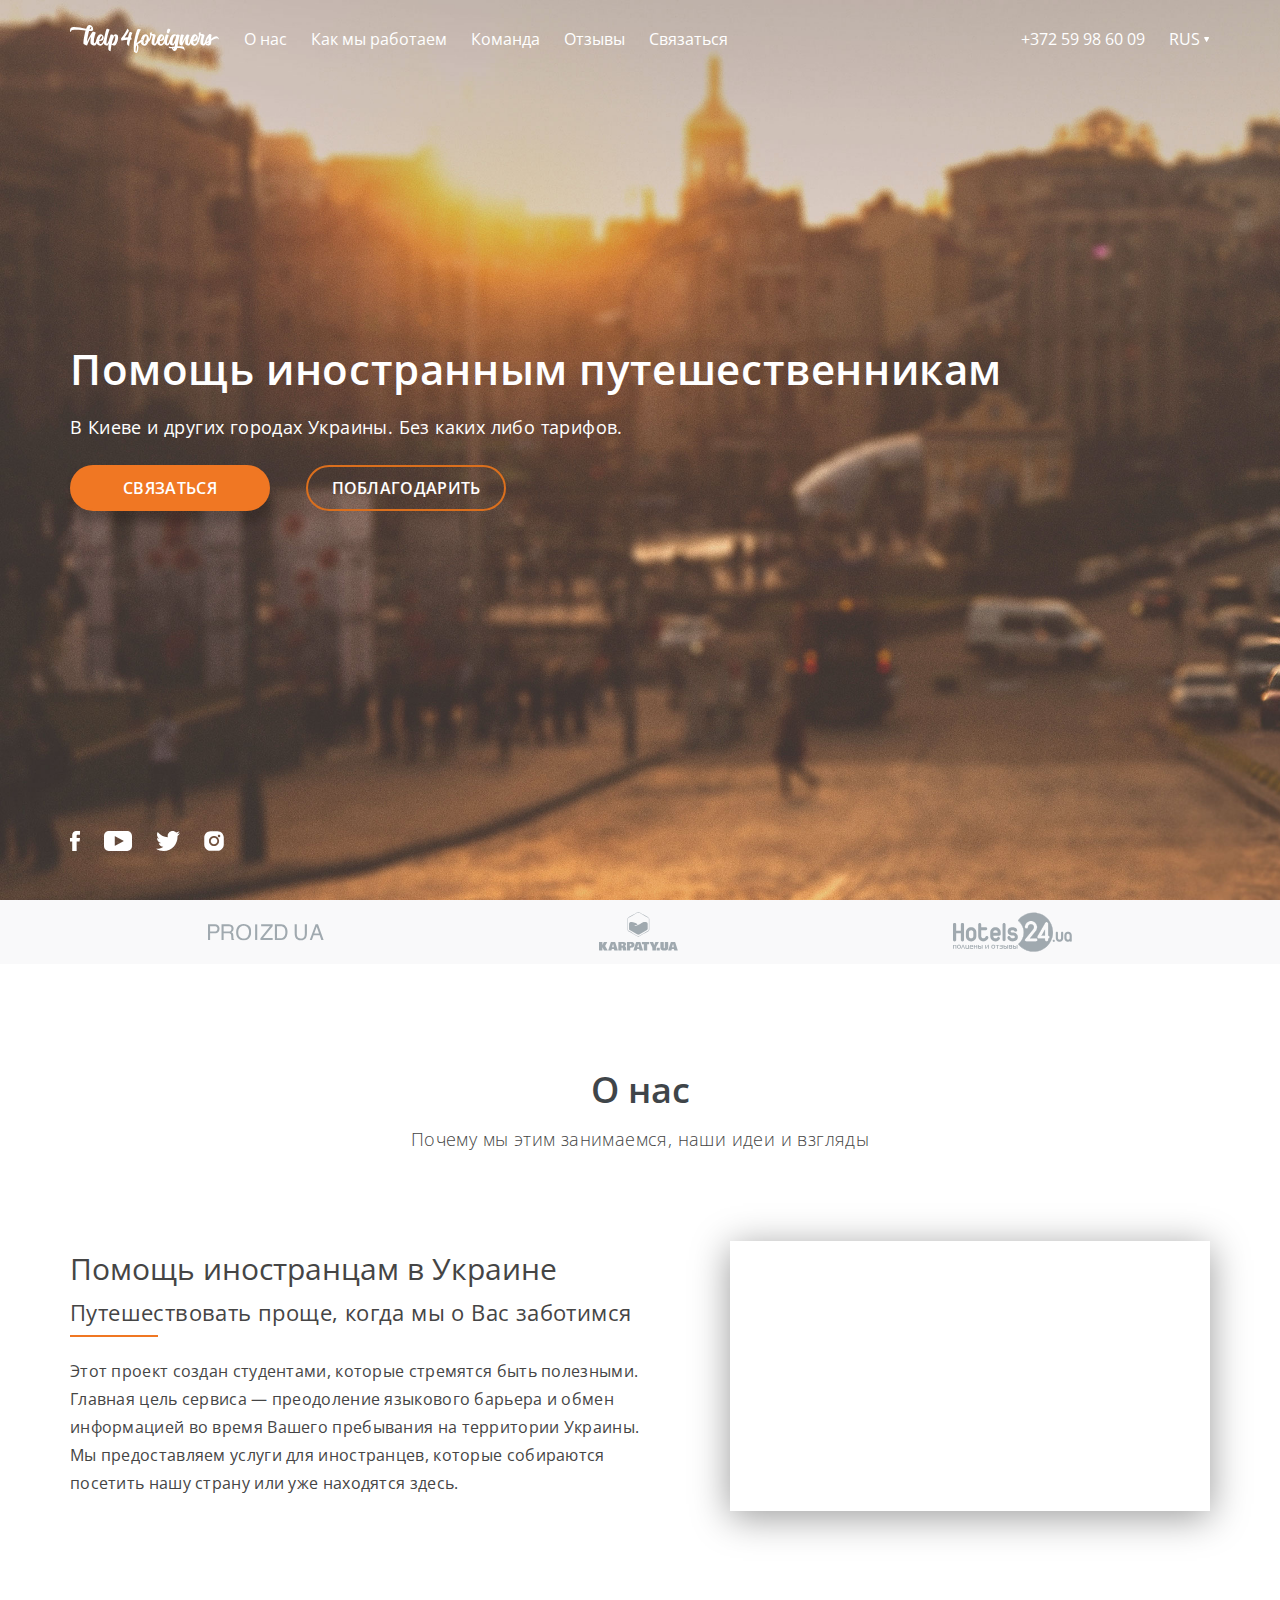
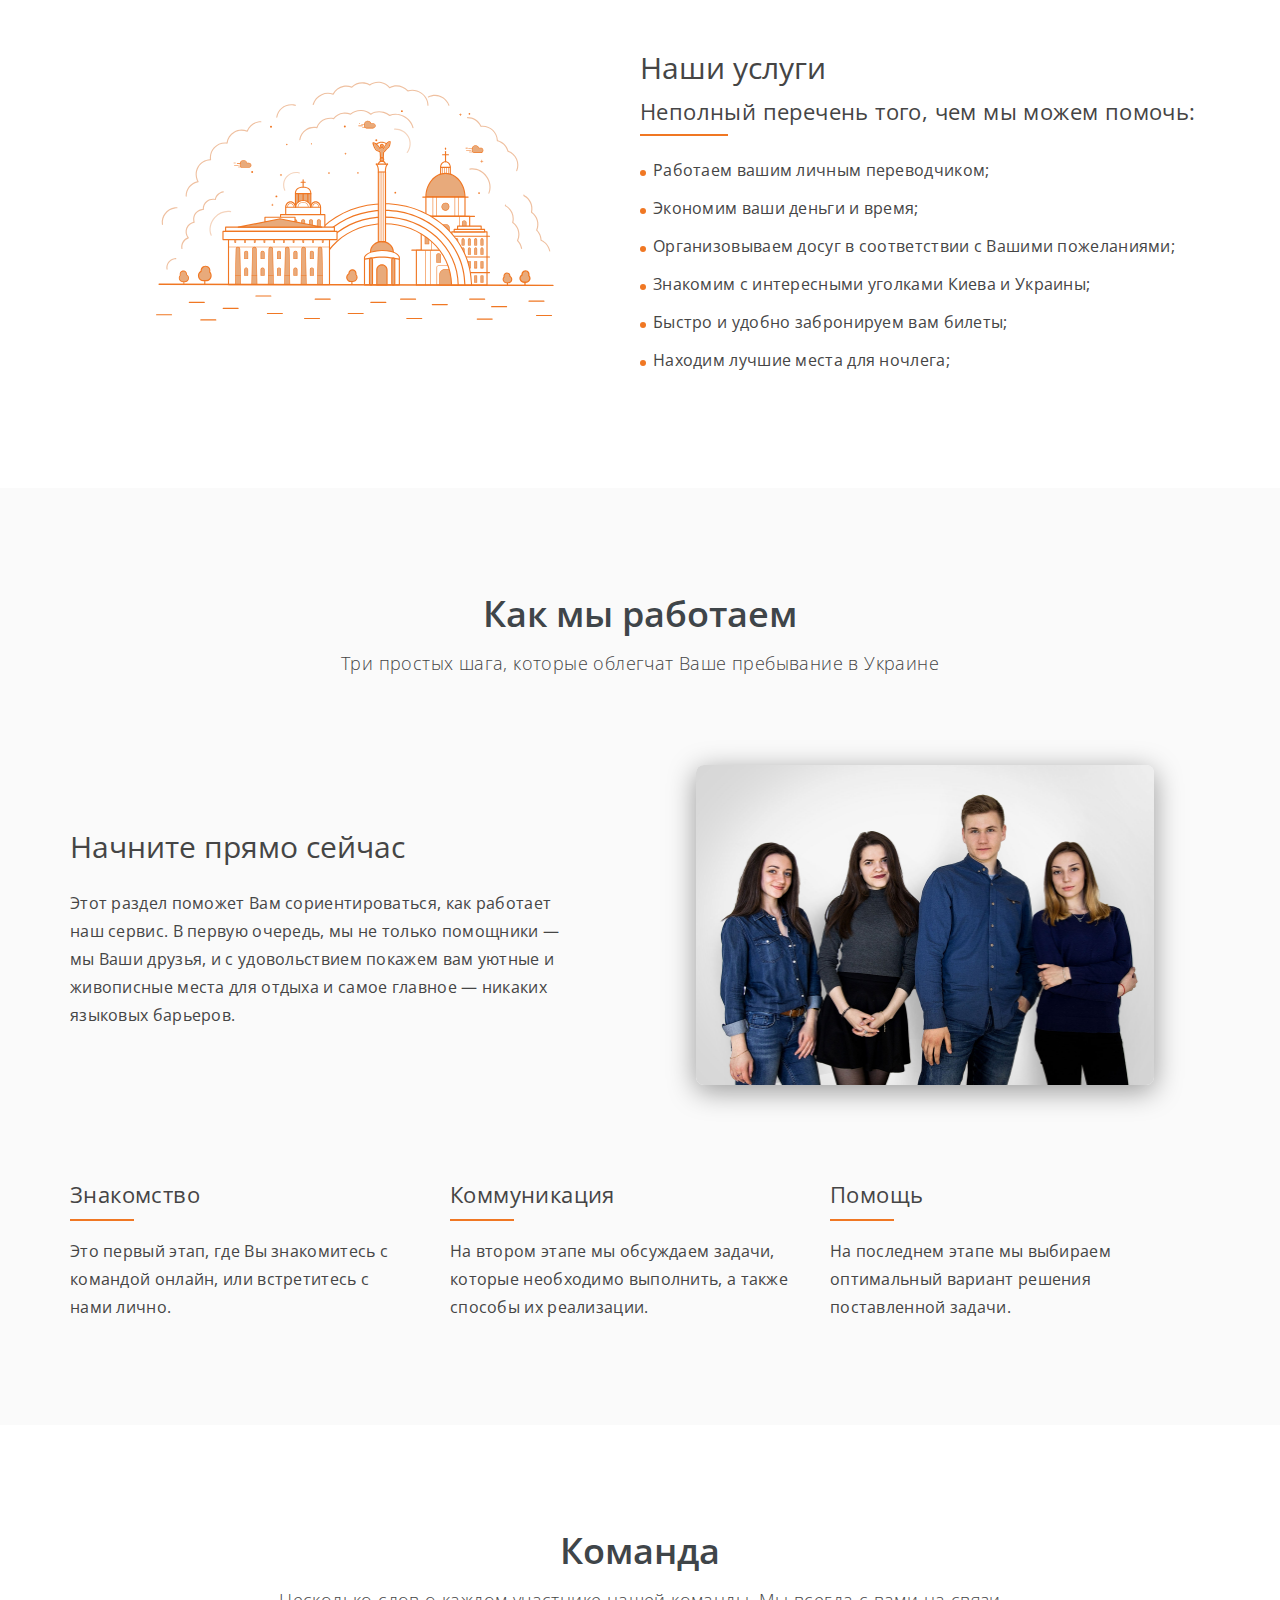
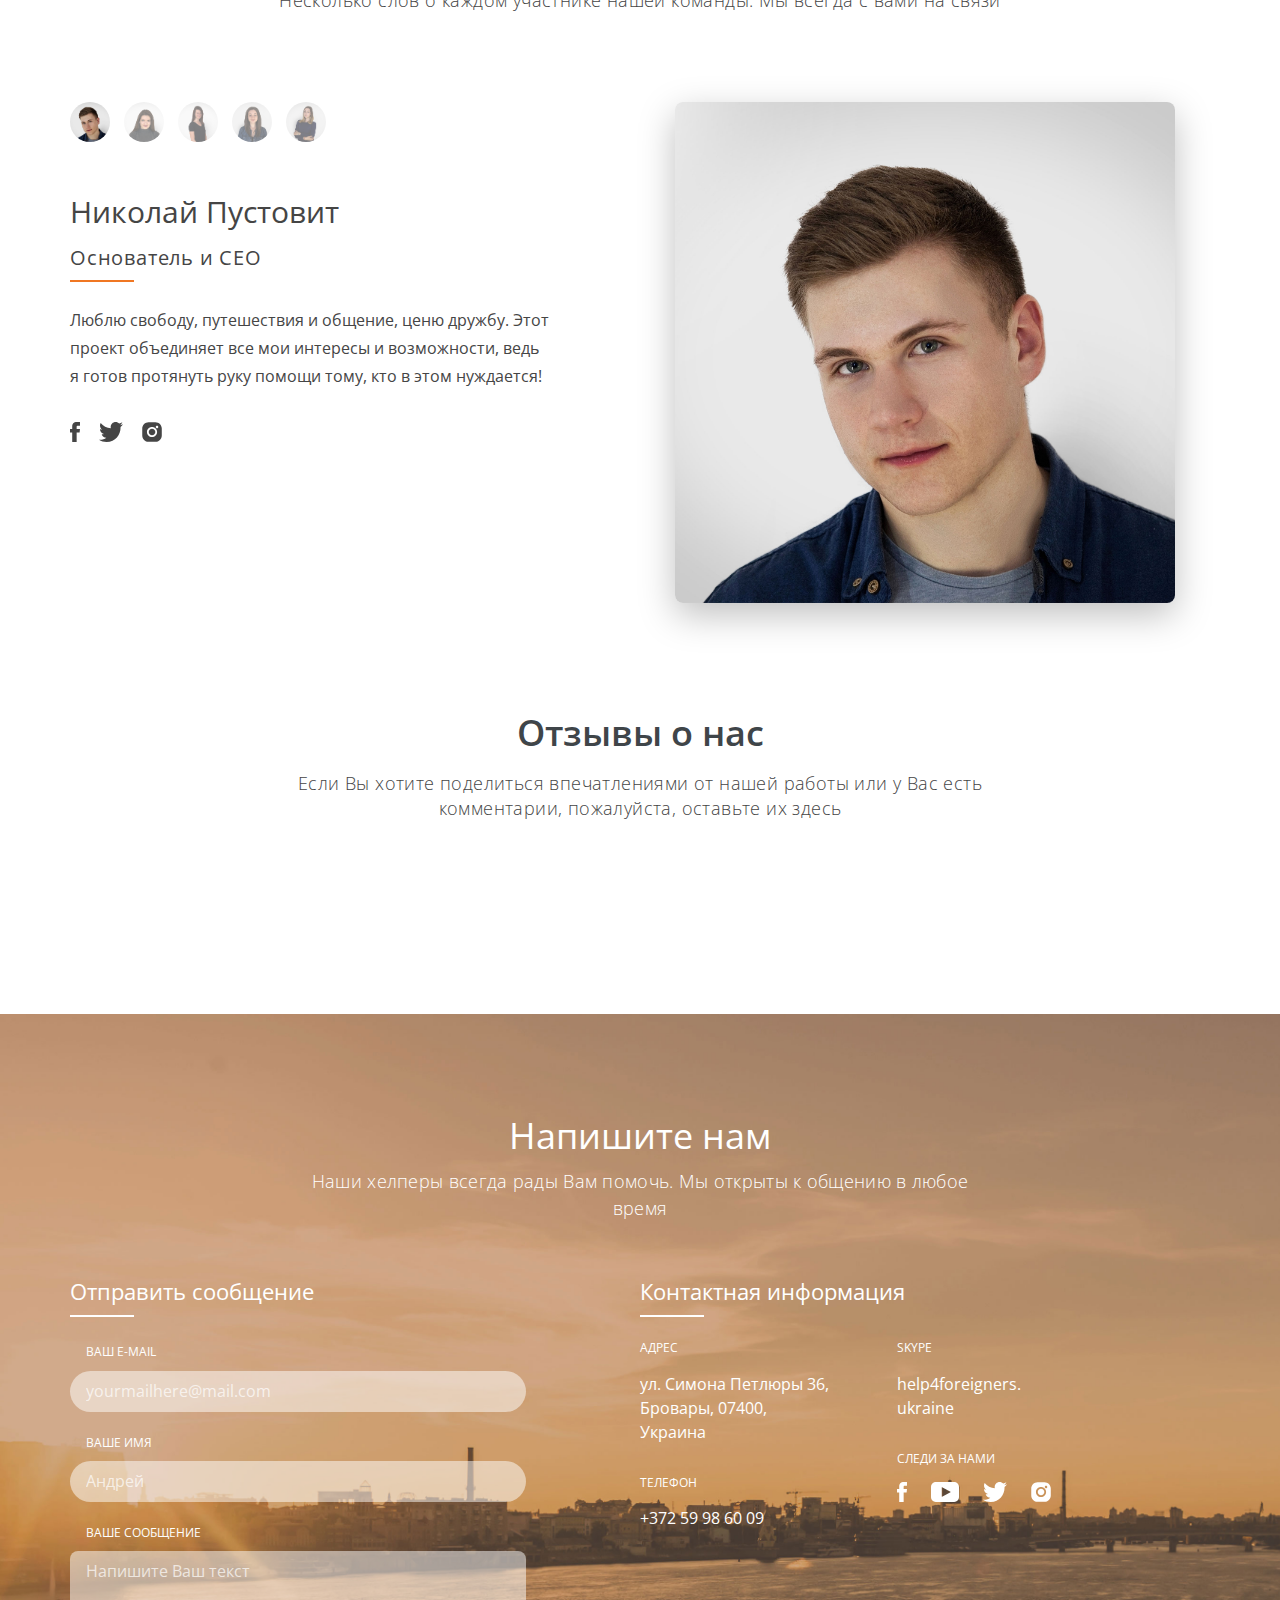
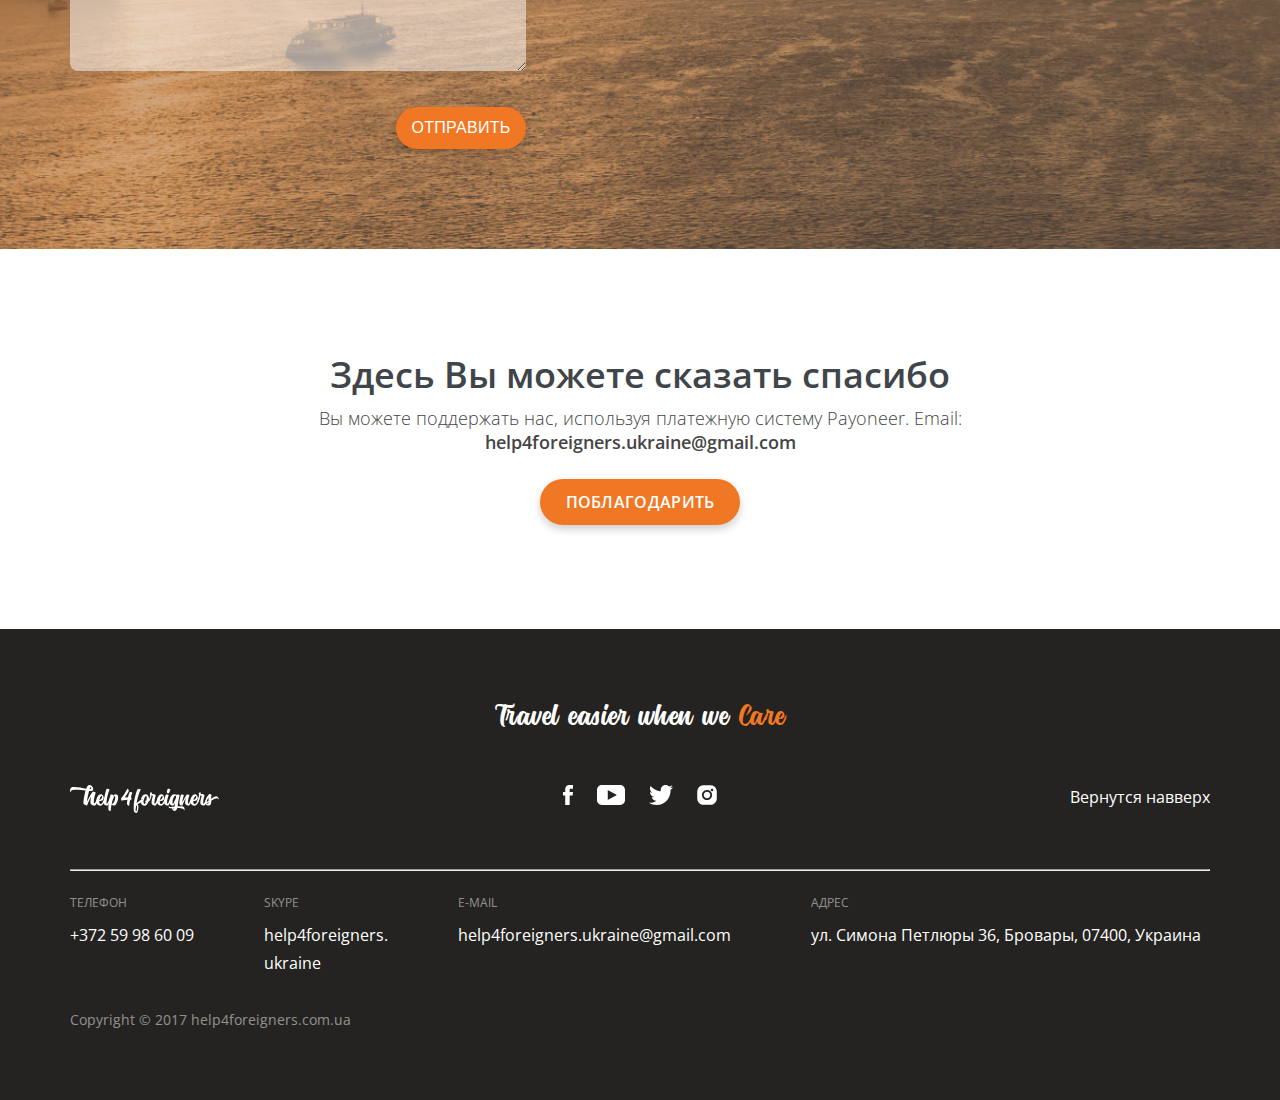
<file: index_ru.html>
<!DOCTYPE html>
<html lang="ru">
<head>
	<meta charset="UTF-8">
	<title>Help4Foreigners</title>
	<meta name="description" content="Help for foreign travellers and students in Kiev and other Ukrainian cities. We simplify your staying in our country. Free of charge. Tips-only basis."/>
	<meta name="keywords" content="ukraine, kyiv, kiev, lviv, castles, travel ukraine, tour ukraine, carpathians, ukraine mountains, trip, travel, help for foreigners, help for foreigners ukraine, help ukraine, ukraine help, friends, team, help4foreigners, foreigners, foreign, ukraine news, hotel ukraine, assistance ukraine, interesting places ukraine, sights kyiv, sights lviv, sights odessa, kyiv rent a flat, students, student exchange, language exchange, ukraine volunteers, volunteers">
	<link rel="stylesheet" href="css/style.css"/>
	<link rel="stylesheet" href="css/media.css"/>
	<link rel="stylesheet" href="css/fonts.css"/>
	<link rel="stylesheet" href="css/animate.css"/>
	<meta name="viewport" content="width=device-width, initial-scale=1.0, maximum-scale=1.0, user-scalable=no" />
	<!--Вставка favicon-->
	<link rel="mask icon" type="image/svg+xml" href="favicon.svg"/>
	<link rel="icon" type="image/png" href="favicon-16x16.png" sizes="16x16">
	<link rel="icon" type="image/png" href="favicon-32x32.png" sizes="32x32">
	<link rel="icon" type="image/png" href="favicon-96x96.png" sizes="96x96">
	<link rel="icon" type="image/png" href="favicon-128x128.png" sizes="128x128">
	<!--Меняем цвет статусбара мобильного браузера-->
	<meta name="format-detection" content="telephone=no">
	<meta name="theme-color" content="#454545">
	<meta name="msapplication-navbutton-color" content="#454545">
	<meta name="apple-mobile-web-app-status-bar-style" content="black-translucent">
	<!--Задание вида превью в соцсетях-->
	<meta property="og:url" content="http://www.help4foreigners.com.ua/"/>
	<meta property="og:title" content="Help4Foreigners"/>
	<meta property="og:image" content="http://www.help4foreigners.com.ua/H4FU.png"/>
	<meta property="og:description" content="Help for foreign travellers and students in Kiev and other Ukrainian cities. We simplify your staying in our country. Free of charge. Tips-only basis." />
	<meta property="og:type" content="website"/>
	<!--Задание вида превью в twitter-->
	<meta name="twitter:card" content="summary">
	<meta name="twitter:site" content="Mykola Pustovit">
	<meta name="twitter:title" content="Help4Foreigners">
	<meta name="twitter:description" content="Help for foreign travellers and students in Kiev and other Ukrainian cities. We simplify your staying in our country. Free of charge. Tips-only basis.">
	<meta name="twitter:image" content="http://www.help4foreigners.com.ua/H4FU.png">
	<!--Задание вида превью в G+-->
	<meta itemprop="name" content="Help4Foreigners"/>
	<meta itemprop="description" content="Help for foreign travellers and students in Kiev and other Ukrainian cities. We simplify your staying in our country. Free of charge. Tips-only basis."/>
	<meta itemprop="image" content="http://www.help4foreigners.com.ua/H4FU.png"/>
	<style>
		@import url('https://fonts.googleapis.com/css?family=Open+Sans');
	</style>
	<!--[if lt IE 9]>
		<script src="https://cdnjs.cloudflare.com/ajax/libs/html5shiv/3.7.2/html5shiv.min.js"></script>
	<![endif]-->
</head>
<body>
<!--Хедер-->
<header>
<div class="navbg">
	<nav>
	  	<a href="#" class="menu-trigger">_</a>
		<ul class="onMobile">
			<li><a href="#" class="logo link_menu">_</a></li>
			<li><a href="#aboutUs" class="scrollto link_menu">О нас</a></li>
			<li><a href="#work" class="scrollto link_menu">Как мы работаем</a></li>
			<li><a href="#team" class="scrollto link_menu">Команда</a></li>
			<li><a href="#comments" class="scrollto link_menu">Отзывы</a></li>
			<li><a href="#contacts" class="scrollto link_menu">Связаться</a></li>
			<div class="left">
				<li><a href="tel:+37259986009">+372 59 98 60 09</a></li>
				<li>
				   	<span class="lang">RUS</span>
					<ul class="lang drop_down">
						<li><a href="index.html">ENG</a></li>
						<li><a href="index_uk.html">UKR</a></li>
						<li><a href="index_sp.html">ESP</a></li>
					</ul>
				</li>
			</div>

	  	</ul>
	</nav>
</div>
<div class="container">
	<div class="down_centr">
		<h1 class="text1_1 responsive_text1">Помощь иностранным путешественникам</h1>
		<p class="text1_2 responsive_text2">В Киеве и других городах Украины. Без каких либо тарифов.</p>
		<ul class="toUs">
			<li><a href="#contacts" class="btn_1_1 margin_r scrollto" target="blank">Связаться</a></li>
			<li><a href="#money" class="btn_1_2 scrollto" target="blank">Поблагодарить</a></li>
		</ul>
	</div>
	<ul class="social_network down">
		<li><a href="https://www.facebook.com/help4foreigners.ukraine/" class="btn_2_1" target="blank"></a></li>
		<li><a href="https://www.youtube.com/channel/UCS1CvyxcRI87BTpVNISnODw" class="btn_2_2" target="blank"></a></li>
		<li><a href="https://twitter.com/help4foreigner" class="btn_2_3" target="blank"></a></li>
		<li><a href="https://www.instagram.com/help4foreigners.ukraine/" class="btn_2_4" target="blank"></a></li>
	</ul>
</div>
</header>
<!--Партнеры-->
<div class="partnersBg" id="partners">
	<div class="container section_partners">
		<div class="flexcontainer_partners">
			<a href="https://proizd.ua/" target="blank" class="proizd">_</a>
			<a href="https://karpaty.ua" target="blank" class="karpaty">_</a>
			<a href="http://hotels24.ua" target="blank" class="hottels">_</a>
		</div>
	</div>
</div>
<!--Про нас-->
<div class="bg_section_2" id="aboutUs">
	<div class="container section_2">
		<h2 class="text_2_1 responsive_text3">О нас</h2>
		<h3 class="text_2_2">Почему мы этим занимаемся, наши идеи и взгляды</h3>
		<div class="flex_container_2_1">
			<div class="item_2 item_2_1">
				<h2 class="text_2_3">Помощь иностранцам в Украине</h2>
				<p class="text_2_4">Путешествовать проще, когда мы о Вас заботимся</p>
				<hr class="line_2_1">
				<p class="text_2_5">Этот проект создан студентами, которые стремятся быть полезными. Главная цель сервиса — преодоление  языкового  барьера и обмен информацией во время Вашего пребывания на территории Украины. Мы предоставляем услуги для иностранцев, которые собираются  посетить нашу страну или уже находятся здесь.</p>
			</div>
			<div class="item_2 item_2_2">
				<div class="movie">
					<figure>
						<iframe src="https://www.youtube.com/embed/17C_WuKznio?ecver=1" frameborder="0" allowfullscreen></iframe>
					</figure>
				</div>
			</div>
		</div>
		<div class="flex_container_2_2">
			<div class="item_2 item_2_3">
				<img src="img/section_2/kiev.svg" alt="">
			</div>
			<div class="item_2 item_2_4">
				<h2 class="text_2_3">Наши услуги</h2>
				<p class="text_2_4">Неполный перечень того, чем мы можем помочь:</p>
				<hr class="line_2_1">
				<ul class="list_aboutUs">
					<li>Работаем вашим личным переводчиком;</li>
					<li>Экономим ваши деньги и время;</li>
					<li>Организовываем досуг в соответствии с Вашими пожеланиями;</li>
					<li>Знакомим с интересными уголками Киева и Украины;</li>
					<li>Быстро и удобно забронируем вам билеты;</li>
					<li>Находим лучшие места для ночлега;</li>
				</ul>
			</div>
		</div>
	</div>
</div>
<!--Як ми працюємо-->
<div class="bg_section_3" id="work">
	<div class="container section_3">
		<h2 class="text_3_1 responsive_text3">Как мы работаем</h2>
		<h3 class="text_3_2">Три простых шага, которые облегчат Ваше пребывание в Украине</h3>
		<div class="flex_container_3_1">
			<div class="item_3_1 item_3_1_1">
				<h3 class="text_3_3">Начните прямо сейчас</h3>
				<p class="text_3_4">Этот раздел поможет Вам сориентироваться, как работает наш сервис. В первую очередь, мы не только помощники &mdash; мы Ваши друзья, и с удовольствием покажем вам уютные и живописные места  для отдыха и самое главное &mdash; никаких языковых барьеров.</p>
			</div>
			<div class="item_3_1 item_3_1_2">
				<img src="img/section_3/how-we-work-photo.jpg" alt="" class="shadow">
			</div>
		</div>
		<div class="flex_container_3_2">
			<div class="item_3_2 item_3_2_1">
				<h3 class="text_3_5">Знакомство</h3>
				<hr class="line_3_1">
				<p class="text_3_6">Это первый этап, где Вы знакомитесь с командой онлайн, или встретитесь с нами лично.</p>
			</div>
			<div class="item_3_2 item_3_2_2">
				<h3 class="text_3_5">Коммуникация</h3>
				<hr class="line_3_1">
				<p class="text_3_6">На втором этапе мы обсуждаем задачи, которые необходимо выполнить, а также способы их реализации.</p>
			</div>
			<div class="item_3_2 item_3_2_3">
				<h3 class="text_3_5">Помощь</h3>
				<hr class="line_3_1">
				<p class="text_3_6">На последнем этапе мы выбираем оптимальный вариант решения поставленной задачи.</p>
			</div>
		</div>
	</div>
</div>
<!--Команда-->
<div class="bg_section_4" id="team">
	<div class="container section_4">
		<h2 class="text_2_1">Команда</h2>
		<h3 class="text_2_2">Несколько слов о каждом участнике нашей  команды. Мы всегда с вами на связи</h3>
		<div class="flex_container_4">
			<div class="item_4 item_4_1">
				<!--TabBar-->
				<!--Табочки-->
				<div class="tab_wrapper">
				    <a href="" id="tab1"><img class="tab_control cur_tab_control" src="img/section_4/Mykola.jpg" alt="un"></a>
				    <a href="" id="tab2"><img class="tab_control" src="img/section_4/Ira.jpg" alt="deus"></a>
				    <a href="" id="tab3"><img class="tab_control" src="img/section_4/Yaroslava.jpg" alt="trois"></a>
				    <a href="" id="tab4"><img class="tab_control" src="img/section_4/Maria.jpg" alt="quatre"></a>
				    <a href="" id="tab5"><img class="tab_control" src="img/section_4/Natalia.jpg" alt="cinq"></a>
				</div>
				<!--Текста-->
				<div class="text_block">
				    <!--<p id="story">Gros ventre rouge</p>-->
				    <div id="story1" class="story cur_story">
				        <h4 class="text4_1">Николай Пустовит</h4>
				        <p class="text4_2">Основатель и&nbsp;СЕО</p>
				        <hr class="line_4_1">
				        <p class="text4_3">Люблю свободу, путешествия и&nbsp;общение, ценю дружбу. Этот проект объединяет все мои интересы и&nbsp;возможности, ведь я&nbsp;готов протянуть руку помощи тому, кто в&nbsp;этом нуждается!</p>
				        <ul class="social_network">
							<li><a href="https://www.facebook.com/MykolaPystovit" class="btn_2_1 btn_2_1_black" target="blank"></a></li>
							<li><a href="https://twitter.com/MykolaPustovit" class="btn_2_3 btn_2_3_black" target="blank"></a></li>
							<li><a href="https://www.instagram.com/mykola_pustovit/" class="btn_2_4 btn_2_4_black" target="blank"></a></li>
						</ul>
				    </div>
				    <div id="story2" class="story">
				        <h4 class="text4_1">Ирина Запорожец</h4>
				        <p class="text4_2">Специалист по работе с клиентами</p>
				        <hr class="line_4_1">
				        <p class="text4_3">Активная, жизнерадостная&nbsp;&mdash; каждый новый день встречаю с&nbsp;улыбкой и&nbsp;всегда рада прийти на&nbsp;помощь. А&nbsp;еще не&nbsp;могу долго сидеть на&nbsp;месте без дела. Стала частью H4F.U, для того чтобы расширить собственные горизонты и&nbsp;найти новых друзей.</p>
				        <ul class="social_network">
							<li><a href="https://www.facebook.com/irina.zaporozhets.100" class="btn_2_1 btn_2_1_black" target="blank"></a></li>
							<li><a href="https://twitter.com/irina_zZz?lang=ru" class="btn_2_3 btn_2_3_black" target="blank"></a></li>
							<li><a href="https://www.instagram.com/irinazaporozhets/" class="btn_2_4 btn_2_4_black" target="blank"></a></li>
						</ul>
				    </div>
				    <div id="story3" class="story">
				        <h4 class="text4_1">Ярослава Ищук</h4>
				        <p class="text4_2">Менеджер по коммуникациям</p>
				        <hr class="line_4_1">
				        <p class="text4_3">Музыка&nbsp;&mdash; моя стихия, искусство&nbsp;&mdash; мое вдохновение, а&nbsp;самая большая любовь&nbsp;&mdash; путешествия. Совсем неважно в&nbsp;Украине или за&nbsp;ее&nbsp;приделами , главное&nbsp;&mdash; впечатления, которые они дарят. Это могут быть прогулки по&nbsp;улочкам Киева, или захватывающие путешествия в&nbsp;самые интересные уголки мира!</p>
				        <ul class="social_network">
							<li><a href="https://www.facebook.com/yaroslava.ischuk" class="btn_2_1 btn_2_1_black" target="blank"></a></li>
							<li><a href="https://twitter.com/yaroslava_isch" class="btn_2_3 btn_2_3_black" target="blank"></a></li>
							<li><a href="https://www.instagram.com/yaroslava_ishchuk/" class="btn_2_4 btn_2_4_black" target="blank"></a></li>
						</ul>
				    </div>
				    <div id="story4" class="story">
				        <h4 class="text4_1">Мария Волошина</h4>
				        <p class="text4_2">Менеджер по&nbsp;работе с&nbsp;клиентами</p>
				        <hr class="line_4_1">
				        <p class="text4_3">На&nbsp;данный момент свободно владею английским и&nbsp;не&nbsp;собираюсь останавливаться на&nbsp;достигнутом, ведь моя мечта выучить еще не&nbsp;один язык и&nbsp;совершить кругосветное путешествие. Знаю, что очень часто языковые барьеры становиться главной помехой для путешественника, поэтому хочу сделать все возможное для того, чтобы ничего не&nbsp;помешало вам познакомиться с&nbsp;Украиной!</p>
				        <ul class="social_network">
							<li><a href="https://www.facebook.com/mariia.voloshynaa" class="btn_2_1 btn_2_1_black" target="blank"></a></li>
							<li><a href="https://twitter.com/MariiaVoloshyna" class="btn_2_3 btn_2_3_black" target="blank"></a></li>
							<li><a href="https://www.instagram.com/mariaa_voloshina/" class="btn_2_4 btn_2_4_black" target="blank"></a></li>
						</ul>
				    </div>
				    <div id="story5" class="story">
				        <h4 class="text4_1">Наталия Туюшева</h4>
				        <p class="text4_2">Специалист по&nbsp;связях с&nbsp;общественностю</p>
				        <hr class="line_4_1">
				        <p class="text4_3">Создавать что-то&nbsp;новое, креативить, а&nbsp;главное заинтересовывать моя миссия. Мне повезло, так как я&nbsp;работаю в&nbsp;дружной, активной команде рядом с&nbsp;людьми, которые вдохновлены, так&nbsp;же как и&nbsp;я. Быть частью H4F.U для меня значит быть другом и&nbsp;поддержкой для каждого путешественника, который в&nbsp;этом нуждается!</p>
				        <ul class="social_network">
							<li><a href="https://ru-ru.facebook.com/people/Natasha-Tuyusheva/100014037315221" class="btn_2_1 btn_2_1_black" target="blank"></a></li>
							<li><a href="https://twitter.com/@_tasha_T" class="btn_2_3 btn_2_3_black" target="blank"></a></li>
							<li><a href="https://www.instagram.com/tasha.t__/" class="btn_2_4 btn_2_4_black" target="blank"></a></li>
						</ul>
				    </div>
				</div>
			</div>
			<div class="item_4 item_4_2">
				<!--Картинки-->
				<div>
				    <img class="pics" src="img/section_4/Mykola.jpg" alt="rouge">
				</div>
			</div>
		</div>
	</div>
</div>
<!--Отзивы о нас-->
<div class="commentsBg">
	<div class="container section_5" id="comments">
		<h2 class="text_2_1 responsive_text3">Отзывы о нас</h2>
		<div class="obertka">
			<h3 class="text_2_2">Если Вы хотите поделиться впечатлениями от нашей работы или у Вас есть комментарии, пожалуйста, оставьте их здесь</h3>
		</div>
		<div id="disqus_thread" class="comments">

		</div>
	</div>
</div>
<!--Напишіть нам-->
<div class="bg_section_6" id="contacts">
	<div class="container section_6">
		<h2 class="text_6_1">Напишите нам</h2>
		<div class="obertka">
			<p class="text_6_2">Наши хелперы всегда рады Вам помочь. Мы открыты к общению в любое время</p>
		</div>
		<div class="flex_container_6">
			<div class="item_6 item_6_1">
				<h3 class="text_6_3">Отправить сообщение</h3>
				<hr class="line_6" >
				<form id="form">
					<label for="email">Ваш E-mail</label><br>
					<input type="text" name="email" id="email" placeholder="yourmailhere@mail.com" required/><br>
					<label for="name">Ваше Имя</label><br>
					<input type="text" name="lastname" id="lastname" placeholder="Андрей" required/><br>
					<label for="text">Ваше сообщение</label>
					<textarea name="text" id="text" placeholder="Напишите Ваш текст" required></textarea><br>
		  			<button class="btn_form">Отправить</button>
  				</form>
			</div>
			<div class="item_6 item_6_2">
				<h3 class="text_6_3">Контактная информация</h3>
				<hr class="line_6">
				<div class="flex_container_6_s">
					<div class="item_6_s item_s_1">
						<p class="text_6_4">Адрес</p>
						<p class="text_6_5">ул. Симона Петлюры 36,<br> Бровары, 07400, <br>Украина</p>
						<p class="text_6_4">Телефон</p>
						<p class="text_6_5"><a class="tel" href="tel:+37259986009">+372 59 98 60 09</a></p>
					</div>
					<div class="item_6_s item_s_s">
						<p class="text_6_4">SKYPE</p>
						<p class="text_6_5">help4foreigners. <br>ukraine</p>
						<p class="text_6_4">Следи за нами</p>
						<ul class="social_network">
							<li><a href="https://www.facebook.com/help4foreigners.ukraine/" class="btn_2_1" target="blank"></a></li>
							<li><a href="https://www.youtube.com/channel/UCS1CvyxcRI87BTpVNISnODw" class="btn_2_2" target="blank"></a></li>
							<li><a href="https://twitter.com/help4foreigner" class="btn_2_3" target="blank"></a></li>
							<li><a href="https://www.instagram.com/help4foreigners.ukraine/" class="btn_2_4" target="blank"></a></li>
						</ul>
					</div>
				</div>
			</div>
		</div>
	</div>
</div>
<!--Тут Ви можете сказати дякую-->
<div class="bg_section_7" id="money">
	<div class="container section_7">
		<h2 class="text_7_1 responsive_text3">Здесь Вы можете сказать спасибо</h2>
		<div class="obertka">
			<p class="text_7_2">Вы&nbsp;можете поддержать нас, используя платежную систему Payoneer. Email: <span class="email">help4foreigners.ukraine@gmail.com</span></p>
		</div>
		<a href="https://www.payoneer.com/main" class="btn_7_1" target="blank">Поблагодарить</a>
	</div>
</div>
<!--Footer-->
<div class="bg_section_8" id="footer">
	<div class="container section_8">
		<h2 class="text_8_1" lang="en">Travel easier when we <span class="text_8_1_color">Care</span></h2>
		<div class="flex_container_footer_1">
			<div class="item_footer_1 item_footer_1_1">
				<a href="#"><img src="img/header/logo-header.svg" alt="Logo"></a>
			</div>
			<div class="item_footer_1 item_footer_1_2">
				<ul class="social_network">
					<li><a href="https://www.facebook.com/help4foreigners.ukraine/" class="btn_2_1" target="blank"></a></li>
					<li><a href="https://www.youtube.com/channel/UCS1CvyxcRI87BTpVNISnODw" class="btn_2_2" target="blank"></a></li>
					<li><a href="https://twitter.com/help4foreigner" class="btn_2_3" target="blank"></a></li>
					<li><a href="https://www.instagram.com/help4foreigners.ukraine/" class="btn_2_4" target="blank"></a></li>
				</ul>
			</div>
			<div class="item_footer_1 item_footer_1_3">
				<span class="text_8_2"><a href="#">Вернутся навверх</a></span>
			</div>
		</div>
		<hr class="line_4">
		<div class="flex_container_footer_2">
			<div class="item_footer_2 item_footer_2_1">
				<p class="text_8_4">Телефон</p>
				<p class="text_8_5"><a class="tel" href="tel:+37259986009">+372 59 98 60 09</a></p>
			</div>
			<div class="item_footer_2 item_footer_2_2">
				<p class="text_8_4">SKYPE</p>
				<p class="text_8_5">help4foreigners. <br>ukraine</p>
			</div>
			<div class="item_footer_2 item_footer_2_3">
				<p class="text_8_4">E-MAIL</p>
				<p class="text_8_5">help4foreigners.ukraine@gmail.com</p>
			</div>
			<div class="item_footer_2 item_footer_2_4">
				<p class="text_8_4">Адрес</p>
				<p class="text_8_5">ул. Симона Петлюры 36, Бровары, 07400, Украина</p>
			</div>
		</div>
		<p class="text_8_3">Copyright © 2017 help4foreigners.com.ua</p>
	</div>
</div>
<script>

/**
*  RECOMMENDED CONFIGURATION VARIABLES: EDIT AND UNCOMMENT THE SECTION BELOW TO INSERT DYNAMIC VALUES FROM YOUR PLATFORM OR CMS.
*  LEARN WHY DEFINING THESE VARIABLES IS IMPORTANT: https://disqus.com/admin/universalcode/#configuration-variables*/
/*
var disqus_config = function () {
this.page.url = PAGE_URL;  // Replace PAGE_URL with your page's canonical URL variable
this.page.identifier = PAGE_IDENTIFIER; // Replace PAGE_IDENTIFIER with your page's unique identifier variable
};
*/
(function() { // DON'T EDIT BELOW THIS LINE
var d = document, s = d.createElement('script');
s.src = 'https://help4foreigners.disqus.com/embed.js';
s.setAttribute('data-timestamp', +new Date());
(d.head || d.body).appendChild(s);
})();
</script>
<noscript>Please enable JavaScript to view the <a href="https://disqus.com/?ref_noscript">comments powered by Disqus.</a></noscript>

<script src="js/jquery-3.2.1.min.js"></script>
<script src="js/tabbar.js"></script>
<script src="js/forma.js"></script>
<script src="js/menu.js"></script>
<script src="js/slowScroll.js"></script>
<!--GoogleAnalytics-->
<script>
  (function(i,s,o,g,r,a,m){i['GoogleAnalyticsObject']=r;i[r]=i[r]||function(){
  (i[r].q=i[r].q||[]).push(arguments)},i[r].l=1*new Date();a=s.createElement(o),
  m=s.getElementsByTagName(o)[0];a.async=1;a.src=g;m.parentNode.insertBefore(a,m)
  })(window,document,'script','https://www.google-analytics.com/analytics.js','ga');

  ga('create', 'UA-97003376-1', 'auto');
  ga('send', 'pageview');

</script>
<!-- Google Code for &#1042;&#1030;&#1076;&#1089;&#1090;&#1077;&#1078;&#1077;&#1085;&#1085;&#1103; &#1082;&#1086;&#1085;&#1074;&#1077;&#1088;&#1089;&#1110;&#1111; Conversion Page -->
<script type="text/javascript">
/* <![CDATA[ */
var google_conversion_id = 857816762;
var google_conversion_language = "en";
var google_conversion_format = "3";
var google_conversion_color = "ffffff";
var google_conversion_label = "fG1JCJjuwnIQuv2EmQM";
var google_remarketing_only = false;
/* ]]> */
</script>
<script type="text/javascript" src="//www.googleadservices.com/pagead/conversion.js">
</script>
<noscript>
<div style="display:inline;">
<img height="1" width="1" style="border-style:none;" alt="" src="//www.googleadservices.com/pagead/conversion/857816762/?label=fG1JCJjuwnIQuv2EmQM&amp;guid=ON&amp;script=0"/>
</div>
</noscript>
</body>
</html>
</file>
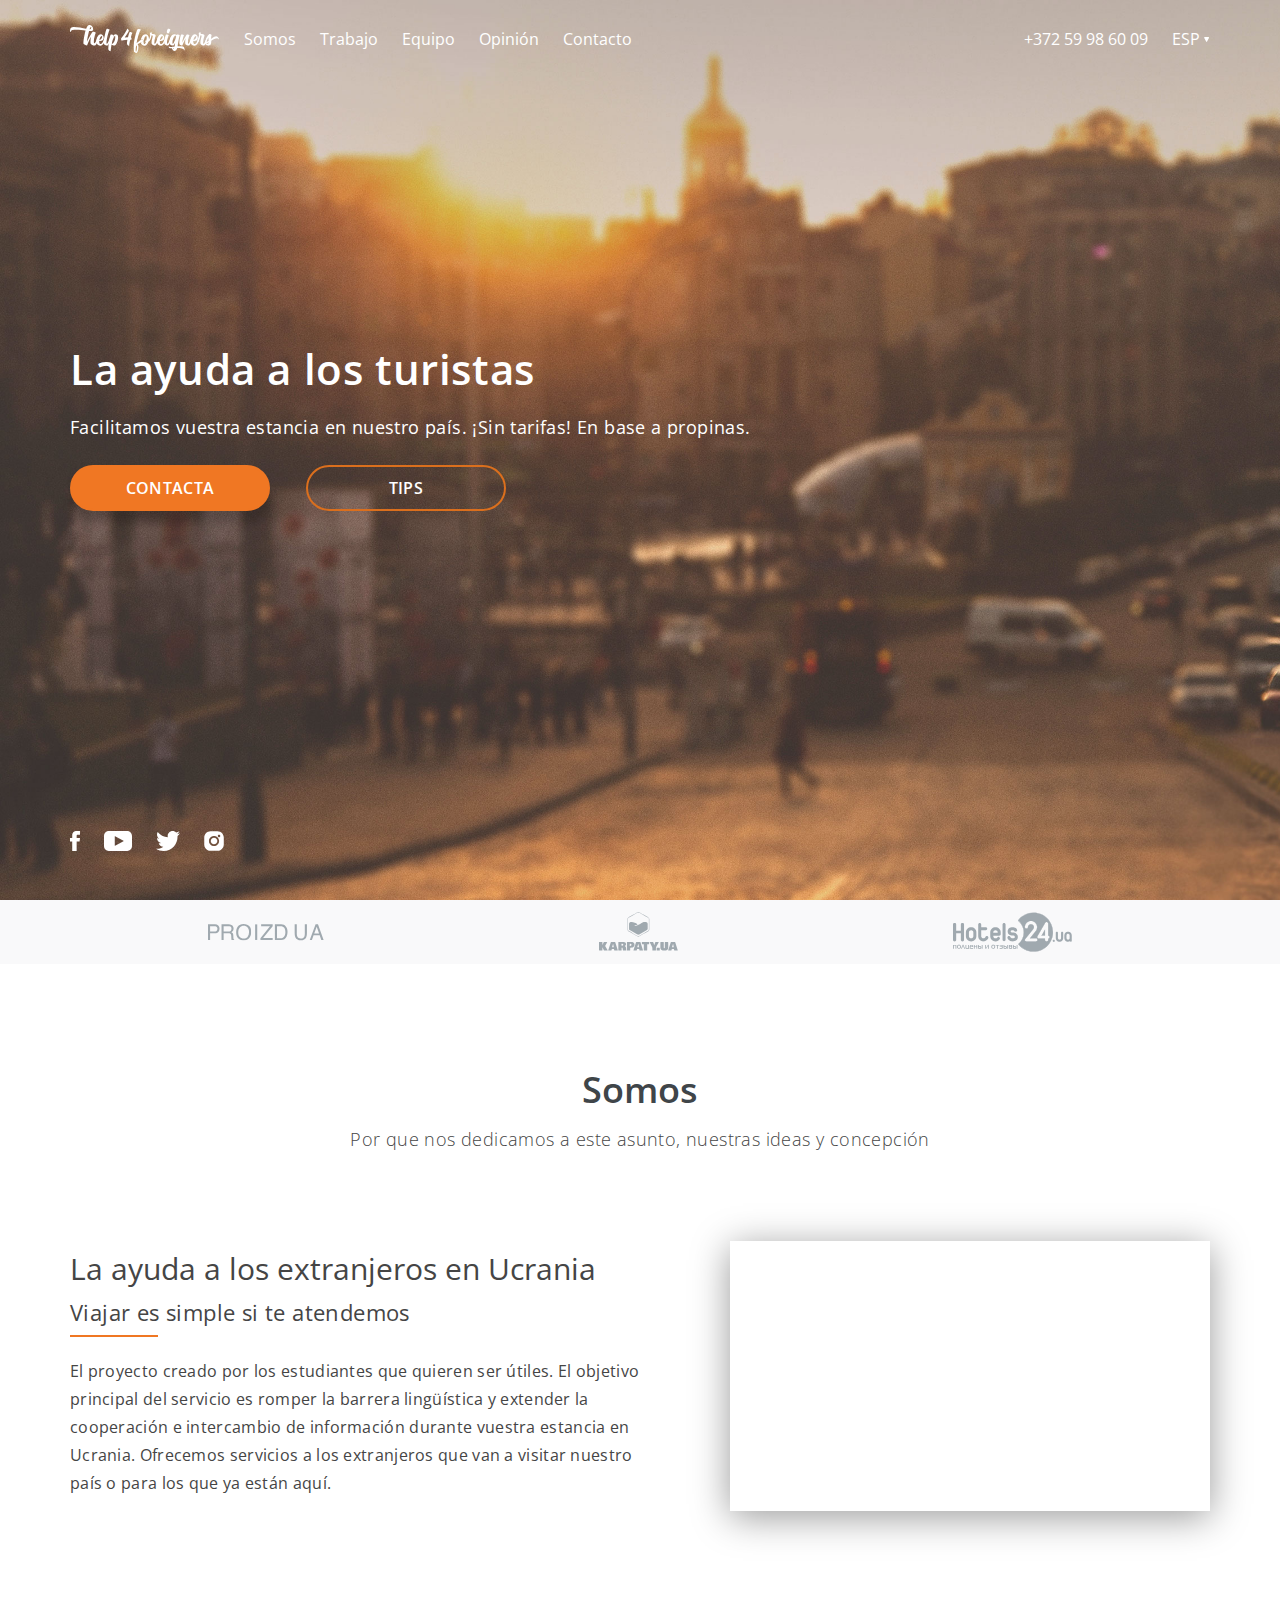
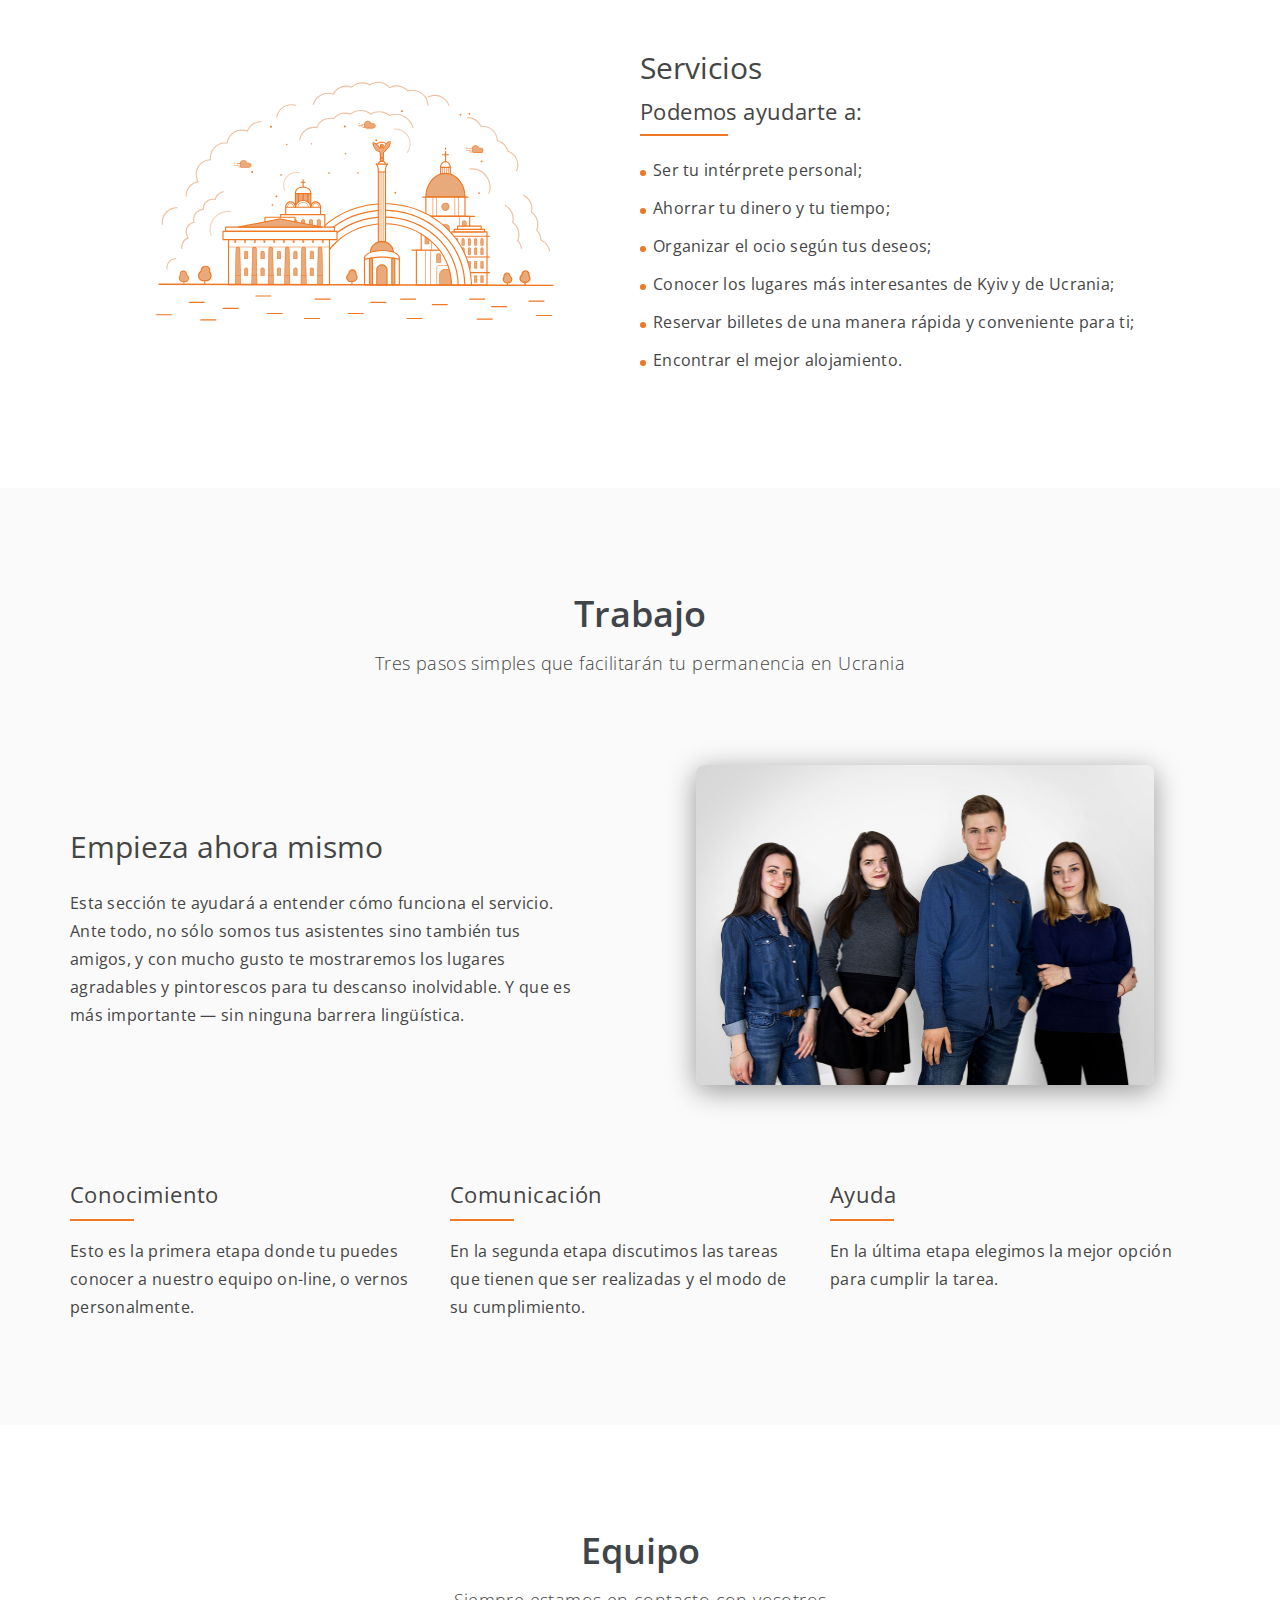
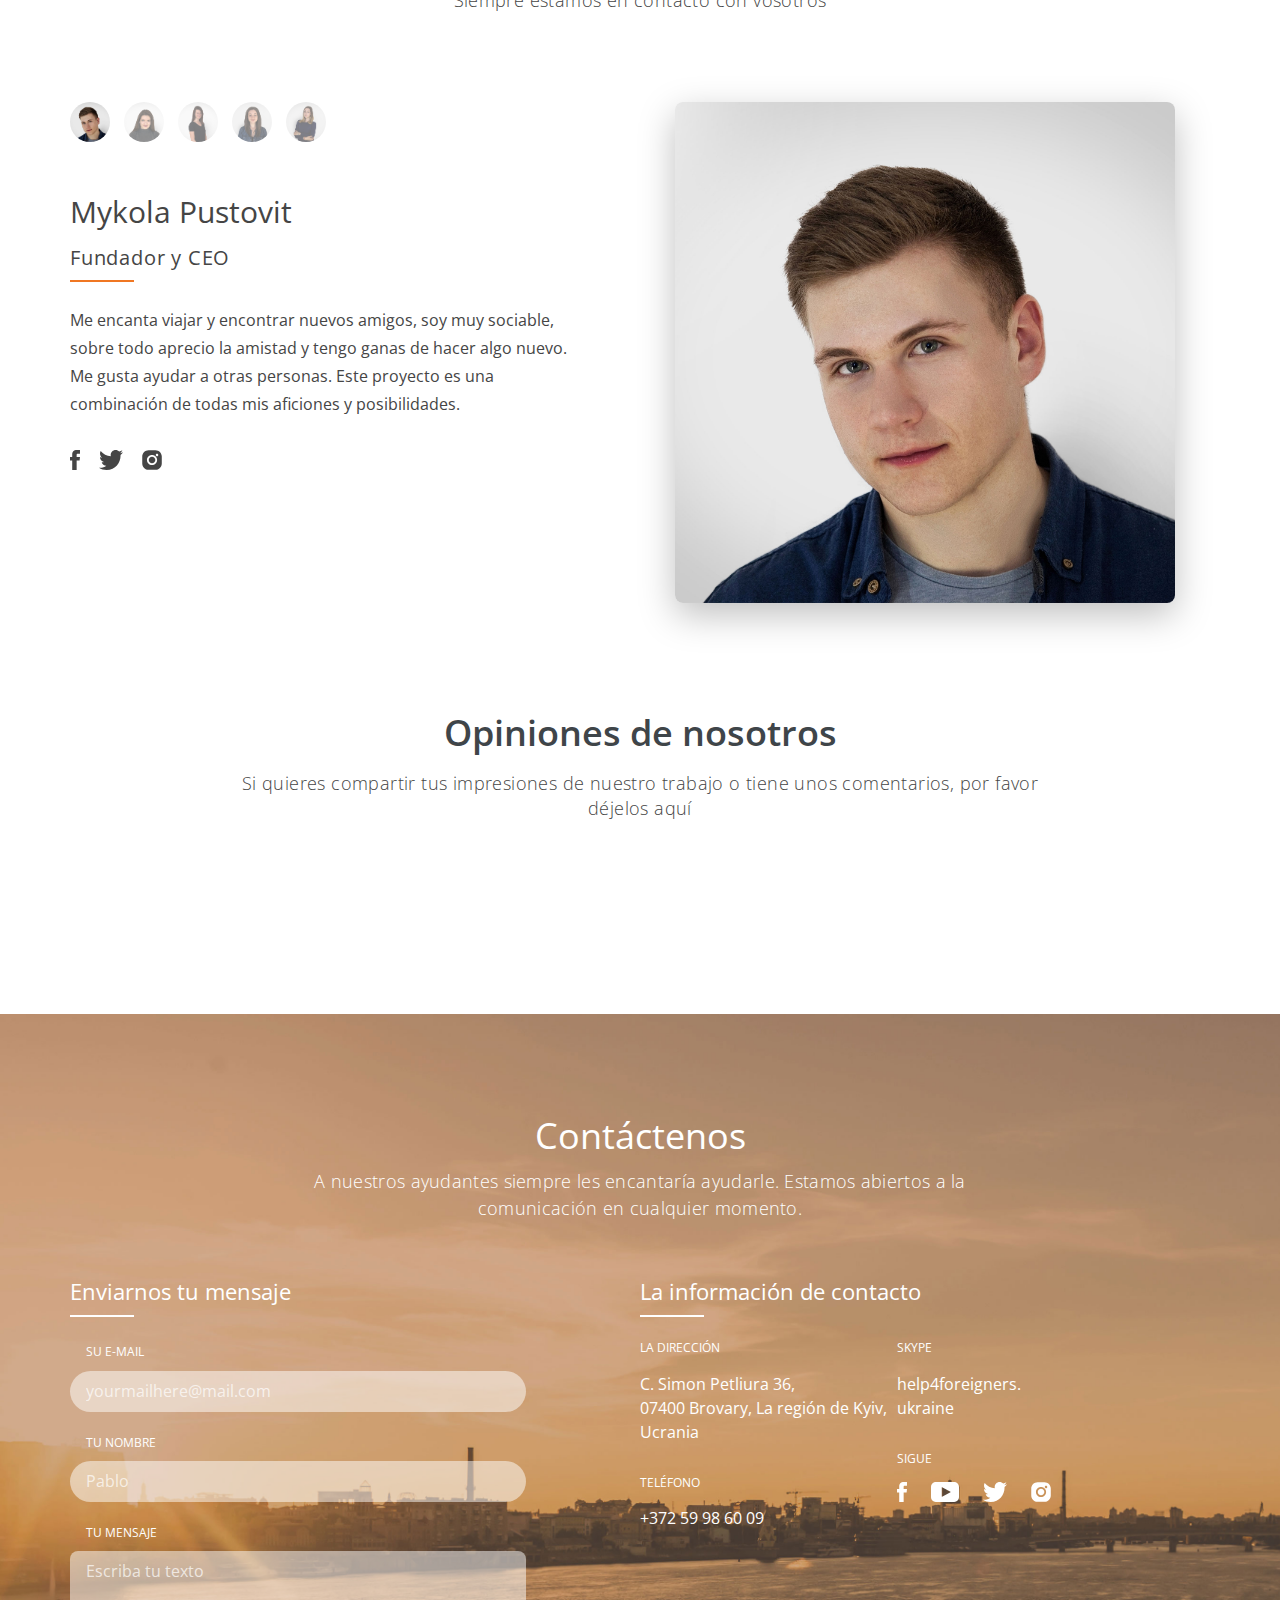
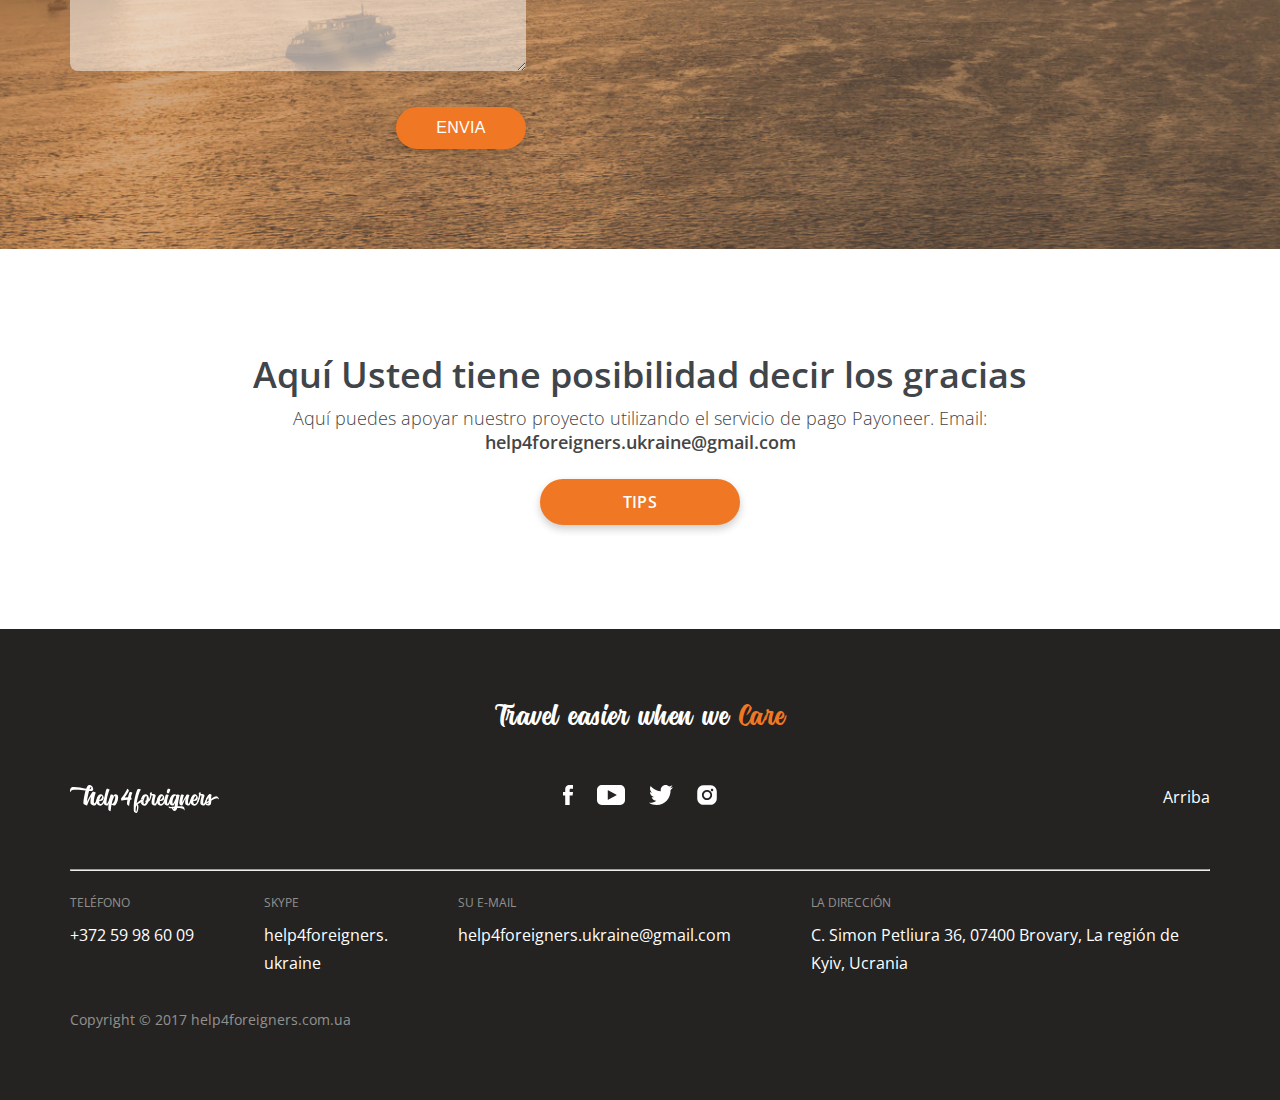
<file: index_sp.html>
<!DOCTYPE html>
<html lang="es">
<head>
	<meta charset="UTF-8">
	<meta name="description" content="Help for foreign travellers and students in Kiev and other Ukrainian cities. We simplify your staying in our country. Free of charge. Tips-only basis."/>
	<meta name="keywords" content="ukraine, kyiv, kiev, lviv, castles, travel ukraine, tour ukraine, carpathians, ukraine mountains, trip, travel, help for foreigners, help for foreigners ukraine, help ukraine, ukraine help, friends, team, help4foreigners, foreigners, foreign, ukraine news, hotel ukraine, assistance ukraine, interesting places ukraine, sights kyiv, sights lviv, sights odessa, kyiv rent a flat, students, student exchange, language exchange, ukraine volunteers, volunteers">
	<title>Help4Foreigners</title>
	<link rel="stylesheet" href="css/style.css"/>
	<link rel="stylesheet" href="css/media.css"/>
	<link rel="stylesheet" href="css/fonts.css"/>
	<link rel="stylesheet" href="css/animate.css"/>
	<meta name="viewport" content="width=device-width, initial-scale=1.0, maximum-scale=1.0, user-scalable=no" />
	<!--Вставка favicon-->
	<link rel="mask icon" type="image/svg+xml" href="favicon.svg"/>
	<link rel="icon" type="image/png" href="favicon-16x16.png" sizes="16x16">
	<link rel="icon" type="image/png" href="favicon-32x32.png" sizes="32x32">
	<link rel="icon" type="image/png" href="favicon-96x96.png" sizes="96x96">
	<link rel="icon" type="image/png" href="favicon-128x128.png" sizes="128x128">
	<!--Меняем цвет статусбара мобильного браузера-->
	<meta name="format-detection" content="telephone=no">
	<meta name="theme-color" content="#454545">
	<meta name="msapplication-navbutton-color" content="#454545">
	<meta name="apple-mobile-web-app-status-bar-style" content="black-translucent">
	<!--Задание вида превью в соцсетях-->
	<meta property="og:url" content="http://www.help4foreigners.com.ua/"/>
	<meta property="og:title" content="Help4Foreigners"/>
	<meta property="og:image" content="http://www.help4foreigners.com.ua/H4FU.png"/>
	<meta property="og:description" content="Help for foreign travellers and students in Kiev and other Ukrainian cities. We simplify your staying in our country. Free of charge. Tips-only basis." />
	<meta property="og:type" content="website"/>
	<!--Задание вида превью в twitter-->
	<meta name="twitter:card" content="summary">
	<meta name="twitter:site" content="Mykola Pustovit">
	<meta name="twitter:title" content="Help4Foreigners">
	<meta name="twitter:description" content="Help for foreign travellers and students in Kiev and other Ukrainian cities. We simplify your staying in our country. Free of charge. Tips-only basis.">
	<meta name="twitter:image" content="http://www.help4foreigners.com.ua/H4FU.png">
	<!--Задание вида превью в G+-->
	<meta itemprop="name" content="Help4Foreigners"/>
	<meta itemprop="description" content="Help for foreign travellers and students in Kiev and other Ukrainian cities. We simplify your staying in our country. Free of charge. Tips-only basis."/>
	<meta itemprop="image" content="http://www.help4foreigners.com.ua/H4FU.png"/>
	<style>
		@import url('https://fonts.googleapis.com/css?family=Open+Sans');
	</style>
	<!--[if lt IE 9]>
		<script src="https://cdnjs.cloudflare.com/ajax/libs/html5shiv/3.7.2/html5shiv.min.js"></script>
	<![endif]-->
</head>
<body>
<!--Хедер-->
<header>
<div class="navbg">
	<nav>
	  	<a href="#" class="menu-trigger">_</a>
		<ul class="onMobile">
			<li><a href="#" class="logo link_menu">_</a></li>
			<li><a href="#aboutUs" class="scrollto link_menu">Somos</a></li>
			<li><a href="#work" class="scrollto link_menu">Trabajo</a></li>
			<li><a href="#team" class="scrollto link_menu">Equipo</a></li>
			<li><a href="#comments" class="scrollto link_menu">Opinión</a></li>
			<li><a href="#contacts" class="scrollto link_menu">Contacto</a></li>
			<div class="left">
				<ul>
					<li><a href="tel:+37259986009">+372 59 98 60 09</a></li>
					<li>
				   	<span class="lang">ESP</span>
						<ul class="lang drop_down">
							<li><a href="index_uk.html">UKR</a></li>
							<li><a href="index_ru.html">RUS</a></li>
							<li><a href="index.html">ENG</a></li>
						</ul>
					</li>
				</ul>
			</div>

	  	</ul>
	</nav>
</div>
<div class="container">
	<div class="down_centr">
		<h1 class="text1_1">La ayuda a los turistas</h1>
		<p class="text1_2">Facilitamos vuestra estancia en nuestro país. ¡Sin tarifas! En base a propinas.</p>
		<ul class="toUs">
			<li><a href="#contacts" class="btn_1_1 margin_r scrollto">Contacta</a></li>
			<li><a href="#money" class="btn_1_2 scrollto">Tips</a></li>
		</ul>
	</div>
	<ul class="social_network down">
		<li><a href="https://www.facebook.com/help4foreigners.ukraine/" class="btn_2_1" target="blank"></a></li>
		<li><a href="https://www.youtube.com/channel/UCS1CvyxcRI87BTpVNISnODw" class="btn_2_2" target="blank"></a></li>
		<li><a href="https://twitter.com/help4foreigner" class="btn_2_3" target="blank"></a></li>
		<li><a href="https://www.instagram.com/help4foreigners.ukraine/" class="btn_2_4" target="blank"></a></li>
	</ul>
</div>
</header>
<!--Партнеры-->
<div class="partnersBg" id="partners">
	<div class="container section_partners">
		<div class="flexcontainer_partners">
			<a href="https://proizd.ua/" target="blank" class="proizd">_</a>
			<a href="https://karpaty.ua" target="blank" class="karpaty">_</a>
			<a href="http://hotels24.ua" target="blank" class="hottels">_</a>
		</div>
	</div>
</div>
<!--Про нас-->
<div class="bg_section_2" id="aboutUs">
	<div class="container section_2">
		<h2 class="text_2_1">Somos</h2>
		<h3 class="text_2_2">Por que nos dedicamos a este asunto, nuestras ideas y concepción</h3>
		<div class="flex_container_2_1">
			<div class="item_2 item_2_1">
				<h2 class="text_2_3">La ayuda a los extranjeros en Ucrania</h2>
				<p class="text_2_4">Viajar es simple si te atendemos</p>
				<hr class="line_2_1">
				<p class="text_2_5">El proyecto creado por los estudiantes que quieren ser útiles. El objetivo principal del servicio es romper la barrera lingüística y extender la cooperación e intercambio de información durante vuestra estancia en Ucrania. Ofrecemos servicios a los extranjeros que van a visitar nuestro país o para los que ya están aquí.</p>
			</div>
			<div class="item_2 item_2_2">
				<div class="movie">
					<figure>
						<iframe src="https://www.youtube.com/embed/17C_WuKznio?ecver=1" frameborder="0" allowfullscreen></iframe>
					</figure>
				</div>
			</div>
		</div>
		<div class="flex_container_2_2">
			<div class="item_2 item_2_3">
				<img src="img/section_2/kiev.svg" alt="">
			</div>
			<div class="item_2 item_2_4">
				<h2 class="text_2_3">Servicios</h2>
				<p class="text_2_4">Podemos ayudarte a:</p>
				<hr class="line_2_1">
				<ul class="list_aboutUs">
					<li>Ser tu intе́rprete personal;</li>
					<li>Ahorrar tu dinero y tu tiempo;</li>
					<li>Organizar el ocio según tus deseos;</li>
					<li>Conocer los lugares mа́s interesantes de Kyiv y de Ucrania;</li>
					<li>Reservar billetes de una manera rápida y conveniente para ti;</li>
					<li>Encontrar el mejor alojamiento.</li>
				</ul>
			</div>
		</div>
	</div>
</div>
<!--Як ми працюємо-->
<div class="bg_section_3" id="work">
	<div class="container section_3">
		<h2 class="text_3_1">Trabajo</h2>
		<h3 class="text_3_2">Tres pasos simples que facilitarán tu permanencia en Ucrania</h3>
		<div class="flex_container_3_1">
			<div class="item_3_1 item_3_1_1">
				<h3 class="text_3_3">Empieza ahora mismo</h3>
				<p class="text_3_4">Esta sección te ayudará a entender cómo funciona el servicio. Ante todo, no sólo somos tus asistentes sino también tus amigos, y con mucho gusto te mostraremos los lugares agradables y pintorescos para tu descanso inolvidable. Y que es más importante — sin ninguna barrera lingüística.</p>
			</div>
			<div class="item_3_1 item_3_1_2">
				<img src="img/section_3/how-we-work-photo.jpg" alt="" class="shadow">
			</div>
		</div>
		<div class="flex_container_3_2">
			<div class="item_3_2 item_3_2_1">
				<h3 class="text_3_5">Conocimiento</h3>
				<hr class="line_3_1">
				<p class="text_3_6">Esto es la primera etapa donde tu puedes conocer a nuestro equipo on-line, o vernos personalmente.</p>
			</div>
			<div class="item_3_2 item_3_2_2">
				<h3 class="text_3_5">Comunicación</h3>
				<hr class="line_3_1">
				<p class="text_3_6">En la segunda etapa discutimos las tareas que tienen que ser realizadas y el modo de su cumplimiento.</p>
			</div>
			<div class="item_3_2 item_3_2_3">
				<h3 class="text_3_5">Ayuda</h3>
				<hr class="line_3_1">
				<p class="text_3_6">En la última etapa elegimos la mejor opción para cumplir la tarea.</p>
			</div>
		</div>
	</div>
</div>
<!--Команда-->
<div class="bg_section_4" id="team">
	<div class="container section_4">
		<h2 class="text_2_1">Equipo</h2>
		<h3 class="text_2_2">Siempre estamos en contacto con vosotros</h3>
		<div class="flex_container_4">
			<div class="item_4 item_4_1">
				<!--TabBar-->
				<!--Табочки-->
				<div class="tab_wrapper">
				    <a href="" id="tab1"><img class="tab_control cur_tab_control" src="img/section_4/Mykola.jpg" alt="un"></a>
				    <a href="" id="tab2"><img class="tab_control" src="img/section_4/Ira.jpg" alt="deus"></a>
				    <a href="" id="tab3"><img class="tab_control" src="img/section_4/Yaroslava.jpg" alt="trois"></a>
				    <a href="" id="tab4"><img class="tab_control" src="img/section_4/Maria.jpg" alt="quatre"></a>
				    <a href="" id="tab5"><img class="tab_control" src="img/section_4/Natalia.jpg" alt="cinq"></a>
				</div>
				<!--Текста-->
				<div class="text_block">
				    <!--<p id="story">Gros ventre rouge</p>-->
				    <div id="story1" class="story cur_story">
				        <h4 class="text4_1">Mykola Pustovit</h4>
				        <p class="text4_2">Fundador y&nbsp;CEO</p>
				        <hr class="line_4_1">
				        <p class="text4_3">Me&nbsp;encanta viajar y&nbsp;encontrar nuevos amigos, soy muy sociable, sobre todo aprecio la&nbsp;amistad y&nbsp;tengo ganas de&nbsp;hacer algo nuevo. Me&nbsp;gusta ayudar a&nbsp;otras personas. Este proyecto es&nbsp;una combinaci&oacute;n de&nbsp;todas mis aficiones y&nbsp;posibilidades.</p>
				         <ul class="social_network">
							<li><a href="https://www.facebook.com/MykolaPystovit" class="btn_2_1 btn_2_1_black" target="blank"></a></li>
							<li><a href="https://twitter.com/MykolaPustovit" class="btn_2_3 btn_2_3_black" target="blank"></a></li>
							<li><a href="https://www.instagram.com/mykola_pustovit/" class="btn_2_4 btn_2_4_black" target="blank"></a></li>
						</ul>
				    </div>
				    <div id="story2" class="story">
				        <h4 class="text4_1">Iryna Zaporozhets</h4>
				        <p class="text4_2">Gerente de&nbsp;relaci&oacute;nes con los clientes</p>
				        <hr class="line_4_1">
				        <p class="text4_3">Soy una persona activa, alegre, empiezo cada d&iacute;a con sonrisa y&nbsp;siempre estoy dispuesta a&nbsp;ayudar. Adem&aacute;s no&nbsp;puedo quedarme en&nbsp;el&nbsp;mismo lugar sin hacer nada. Por eso formo parte de&nbsp;la&nbsp;organizaci&oacute;n H4F.U. Me&nbsp;gustar&iacute;a ampliar mi&nbsp;horizonte y&nbsp;encontrar amigos nuevos.</p>
				        <ul class="social_network">
							<li><a href="https://www.facebook.com/irina.zaporozhets.100" class="btn_2_1 btn_2_1_black" target="blank"></a></li>
							<li><a href="https://twitter.com/irina_zZz?lang=ru" class="btn_2_3 btn_2_3_black" target="blank"></a></li>
							<li><a href="https://www.instagram.com/irinazaporozhets/" class="btn_2_4 btn_2_4_black" target="blank"></a></li>
						</ul>
				    </div>
				    <div id="story3" class="story">
				        <h4 class="text4_1">Yaroslava Ishchuk</h4>
				        <p class="text4_2">Responsable de&nbsp;comunicaci&oacute;n</p>
				        <hr class="line_4_1">
				        <p class="text4_3">La&nbsp;m&uacute;sica es&nbsp;mi&nbsp;pasi&oacute;n, el&nbsp;arte es&nbsp;mi&nbsp;inspiraci&oacute;n, y&nbsp;mi&nbsp;afici&oacute;n m&aacute;s grande es&nbsp;viajar. Viaje donde viaje, por el&nbsp;pa&iacute;s natal o&nbsp;al&nbsp;extranjero, lo&nbsp;principal es&nbsp;las impresiones. Podr&iacute;an ser paseos con los amigos por las calles maravillosas de&nbsp;Kyiv, o&nbsp;los viajes impresionantes a&nbsp;los lugares m&aacute;s interesantes del mundo.</p>
				        <ul class="social_network">
							<li><a href="https://www.facebook.com/yaroslava.ischuk" class="btn_2_1 btn_2_1_black" target="blank"></a></li>
							<li><a href="https://twitter.com/yaroslava_isch" class="btn_2_3 btn_2_3_black" target="blank"></a></li>
							<li><a href="https://www.instagram.com/yaroslava_ishchuk/" class="btn_2_4 btn_2_4_black" target="blank"></a></li>
						</ul>
				    </div>
				    <div id="story4" class="story">
				        <h4 class="text4_1">Mar&iacute;a Vol&oacute;shyna</h4>
				        <p class="text4_2">Gerente de&nbsp;relaci&oacute;nes con los clientes</p>
				        <hr class="line_4_1">
				        <p class="text4_3">Hablo ingl&eacute;s con soltura y&nbsp;no&nbsp;quiero pararme en&nbsp;lo&nbsp;alcanzado, porque mi&nbsp;sue&ntilde;o es&nbsp;aprender muchos idiomas y&nbsp;un&nbsp;d&iacute;a hacer un&nbsp;viaje alrededor del mundo. S&eacute;&nbsp;que muy a&nbsp;menudo la&nbsp;barrera ling&uuml;&iacute;stica se&nbsp;convierte en&nbsp;el&nbsp;obst&aacute;culo principal para los viajeros, por lo&nbsp;tanto quiero hacer todo lo&nbsp;posible para que nada te&nbsp;impida conocer Ucrania.</p>
				        <ul class="social_network">
							<li><a href="https://www.facebook.com/mariia.voloshynaa" class="btn_2_1 btn_2_1_black" target="blank"></a></li>
							<li><a href="https://twitter.com/MariiaVoloshyna" class="btn_2_3 btn_2_3_black" target="blank"></a></li>
							<li><a href="https://www.instagram.com/mariaa_voloshina/" class="btn_2_4 btn_2_4_black" target="blank"></a></li>
						</ul>
				    </div>
				    <div id="story5" class="story">
				        <h4 class="text4_1">Natalia Tuy&uacute;sheva</h4>
				        <p class="text4_2">Gerente de&nbsp;relaci&oacute;nes p&uacute;blicas</p>
				        <hr class="line_4_1">
				        <p class="text4_3">Hacer algo nuevo, crear y&nbsp;lo&nbsp;m&aacute;s importante, interesarte&nbsp;&mdash; es&nbsp;mi&nbsp;misi&oacute;n. Tengo suerte de&nbsp;formar parte de&nbsp;un&nbsp;equipo agradable y&nbsp;activo, trabajar con las personas que est&aacute;n inspiradas como yo&nbsp;misma. Ser parte de&nbsp;H4F.U para m&iacute;&nbsp;significa ser un&nbsp;amigo y&nbsp;apoyo a&nbsp;cada viajero que lo&nbsp;necesite!</p>
				        <ul class="social_network">
							<li><a href="https://ru-ru.facebook.com/people/Natasha-Tuyusheva/100014037315221" class="btn_2_1 btn_2_1_black" target="blank"></a></li>
							<li><a href="https://twitter.com/@_tasha_T" class="btn_2_3 btn_2_3_black" target="blank"></a></li>
							<li><a href="https://www.instagram.com/tasha.t__/" class="btn_2_4 btn_2_4_black" target="blank"></a></li>
						</ul>
				    </div>
				</div>
			</div>
			<div class="item_4 item_4_2">
				<!--Картинки-->
				<div>
				    <img class="pics" src="img/section_4/Mykola.jpg" alt="rouge">
				</div>
			</div>
		</div>
	</div>
</div>
<!--Отзивы о нас-->
<div class="commentsBg">
	<div class="container section_5" id="comments">
		<h2 class="text_2_1">Opiniones de nosotros</h2>
		<div class="obertka">
			<h3 class="text_2_2">Si quieres compartir tus impresiones de nuestro trabajo o tiene unos comentarios, por favor déjelos aquí</h3>
		</div>
		<div id="disqus_thread" class="comments">

		</div>
	</div>
</div>
<!--Напишіть нам-->
<div class="bg_section_6" id="contacts">
	<div class="container section_6">
		<h2 class="text_6_1">Contáctenos</h2>
		<div class="obertka">
			<p class="text_6_2">A nuestros ayudantes siempre les encantaría ayudarle. Estamos abiertos a la comunicación en cualquier momento.</p>
		</div>
		<div class="flex_container_6">
			<div class="item_6 item_6_1">
				<h3 class="text_6_3">Enviarnos tu mensaje</h3>
				<hr class="line_6" >
				<form id="form">
					<label for="email">Su E-mail</label><br>
					<input type="text" name="email" id="email" placeholder="yourmailhere@mail.com" required/><br>
					<label for="name">Tu nombre</label><br>
					<input type="text" name="lastname" id="lastname" placeholder="Pablo" required/><br>
					<label for="text">tu mensaje</label>
					<textarea name="text" id="text" placeholder="Escriba tu texto" required></textarea><br>
		  			<button class="btn_form">Envia</button>
  				</form>
			</div>
			<div class="item_6 item_6_2">
				<h3 class="text_6_3">La información de contacto</h3>
				<hr class="line_6">
				<div class="flex_container_6_s">
					<div class="item_6_s item_s_1">
						<p class="text_6_4">la dirección</p>
						<p class="text_6_5">C. Simon Petliura 36,<br> 07400 Brovary, La región de Kyiv,<br> Ucrania</p>
						<p class="text_6_4">teléfono</p>
						<p class="text_6_5"><a class="tel" href="tel:+37259986009">+372 59 98 60 09</a></p>
					</div>
					<div class="item_6_s item_s_s">
						<p class="text_6_4">SKYPE</p>
						<p class="text_6_5">help4foreigners. <br>ukraine</p>
						<p class="text_6_4">Sigue</p>
						<ul class="social_network">
							<li><a href="https://www.facebook.com/help4foreigners.ukraine/" class="btn_2_1" target="blank"></a></li>
							<li><a href="https://www.youtube.com/channel/UCS1CvyxcRI87BTpVNISnODw" class="btn_2_2" target="blank"></a></li>
							<li><a href="https://twitter.com/help4foreigner" class="btn_2_3" target="blank"></a></li>
							<li><a href="https://www.instagram.com/help4foreigners.ukraine/" class="btn_2_4" target="blank"></a></li>
						</ul>
					</div>
				</div>
			</div>
		</div>
	</div>
</div>
<!--Тут Ви можете сказати дякую-->
<div class="bg_section_7" id="money">
	<div class="container section_7">
		<h2 class="text_7_1">Aquí Usted tiene posibilidad decir los gracias</h2>
		<div class="obertka">
			<p class="text_7_2">Aqu&iacute; puedes apoyar nuestro proyecto utilizando el&nbsp;servicio de&nbsp;pago Payoneer. Email: <span class="email">help4foreigners.ukraine@gmail.com</span></p>
		</div>
		<a href="https://www.payoneer.com/main" class="btn_7_1" target="blank">Tips</a>
	</div>
</div>
<!--Footer-->
<div class="bg_section_8" id="footer">
	<div class="container section_8">
		<h2 class="text_8_1" lang="en">Travel easier when we <span class="text_8_1_color">Care</span></h2>
		<div class="flex_container_footer_1">
			<div class="item_footer_1 item_footer_1_1">
				<a href="#"><img src="img/header/logo-header.svg" alt="Logo"></a>
			</div>
			<div class="item_footer_1 item_footer_1_2">
				<ul class="social_network">
					<li><a href="https://www.facebook.com/help4foreigners.ukraine/" class="btn_2_1" target="blank"></a></li>
					<li><a href="https://www.youtube.com/channel/UCS1CvyxcRI87BTpVNISnODw" class="btn_2_2" target="blank"></a></li>
					<li><a href="https://twitter.com/help4foreigner" class="btn_2_3" target="blank"></a></li>
					<li><a href="https://www.instagram.com/help4foreigners.ukraine/" class="btn_2_4" target="blank"></a></li>
				</ul>
			</div>
			<div class="item_footer_1 item_footer_1_3">
				<span class="text_8_2"><a href="#">Arriba</a></span>
			</div>
		</div>
		<hr class="line_4">
		<div class="flex_container_footer_2">
			<div class="item_footer_2 item_footer_2_1">
				<p class="text_8_4">teléfono</p>
				<p class="text_8_5"><a class="tel" href="tel:+37259986009">+372 59 98 60 09</a></p>
			</div>
			<div class="item_footer_2 item_footer_2_2">
				<p class="text_8_4">SKYPE</p>
				<p class="text_8_5">help4foreigners. <br>ukraine</p>
			</div>
			<div class="item_footer_2 item_footer_2_3">
				<p class="text_8_4">Su E-mail</p>
				<p class="text_8_5">help4foreigners.ukraine@gmail.com</p>
			</div>
			<div class="item_footer_2 item_footer_2_4">
				<p class="text_8_4">la dirección</p>
				<p class="text_8_5">С. Simon Petliura 36, 07400 Brovary, La región de Kyiv, Ucrania</p>
			</div>
		</div>
		<p class="text_8_3">Copyright © 2017 help4foreigners.com.ua</p>
	</div>
</div>
<script>

/**
*  RECOMMENDED CONFIGURATION VARIABLES: EDIT AND UNCOMMENT THE SECTION BELOW TO INSERT DYNAMIC VALUES FROM YOUR PLATFORM OR CMS.
*  LEARN WHY DEFINING THESE VARIABLES IS IMPORTANT: https://disqus.com/admin/universalcode/#configuration-variables*/
/*
var disqus_config = function () {
this.page.url = PAGE_URL;  // Replace PAGE_URL with your page's canonical URL variable
this.page.identifier = PAGE_IDENTIFIER; // Replace PAGE_IDENTIFIER with your page's unique identifier variable
};
*/
(function() { // DON'T EDIT BELOW THIS LINE
var d = document, s = d.createElement('script');
s.src = 'https://help4foreigners.disqus.com/embed.js';
s.setAttribute('data-timestamp', +new Date());
(d.head || d.body).appendChild(s);
})();
</script>
<noscript>Please enable JavaScript to view the <a href="https://disqus.com/?ref_noscript">comments powered by Disqus.</a></noscript>

<script src="js/jquery-3.2.1.min.js"></script>
<script src="js/tabbar.js"></script>
<script src="js/forma.js"></script>
<script src="js/menu.js"></script>
<script src="js/slowScroll.js"></script>
<!--GoogleAnalytics-->
<script>
  (function(i,s,o,g,r,a,m){i['GoogleAnalyticsObject']=r;i[r]=i[r]||function(){
  (i[r].q=i[r].q||[]).push(arguments)},i[r].l=1*new Date();a=s.createElement(o),
  m=s.getElementsByTagName(o)[0];a.async=1;a.src=g;m.parentNode.insertBefore(a,m)
  })(window,document,'script','https://www.google-analytics.com/analytics.js','ga');

  ga('create', 'UA-97003376-1', 'auto');
  ga('send', 'pageview');

</script>
<!-- Google Code for &#1042;&#1030;&#1076;&#1089;&#1090;&#1077;&#1078;&#1077;&#1085;&#1085;&#1103; &#1082;&#1086;&#1085;&#1074;&#1077;&#1088;&#1089;&#1110;&#1111; Conversion Page -->
<script type="text/javascript">
/* <![CDATA[ */
var google_conversion_id = 857816762;
var google_conversion_language = "en";
var google_conversion_format = "3";
var google_conversion_color = "ffffff";
var google_conversion_label = "fG1JCJjuwnIQuv2EmQM";
var google_remarketing_only = false;
/* ]]> */
</script>
<script type="text/javascript" src="//www.googleadservices.com/pagead/conversion.js">
</script>
<noscript>
<div style="display:inline;">
<img height="1" width="1" style="border-style:none;" alt="" src="//www.googleadservices.com/pagead/conversion/857816762/?label=fG1JCJjuwnIQuv2EmQM&amp;guid=ON&amp;script=0"/>
</div>
</noscript>
</body>
</html>
</file>
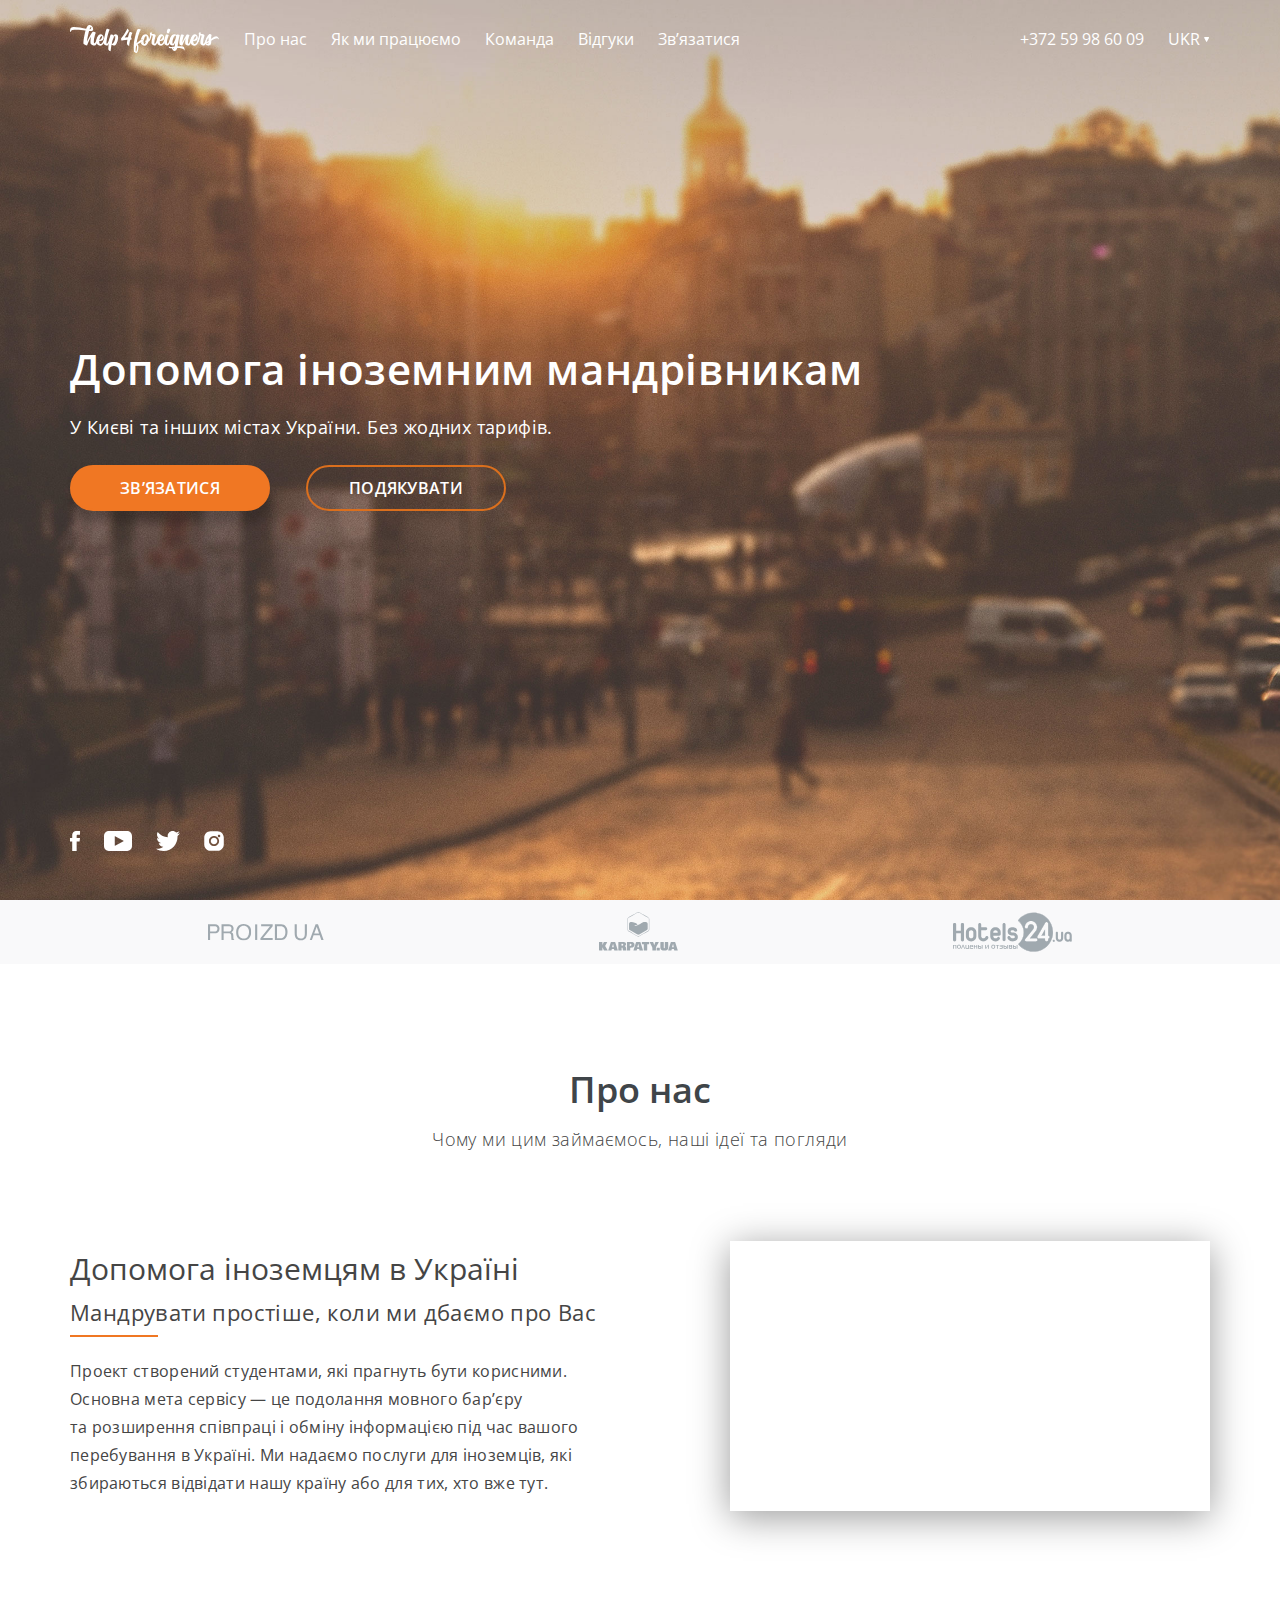
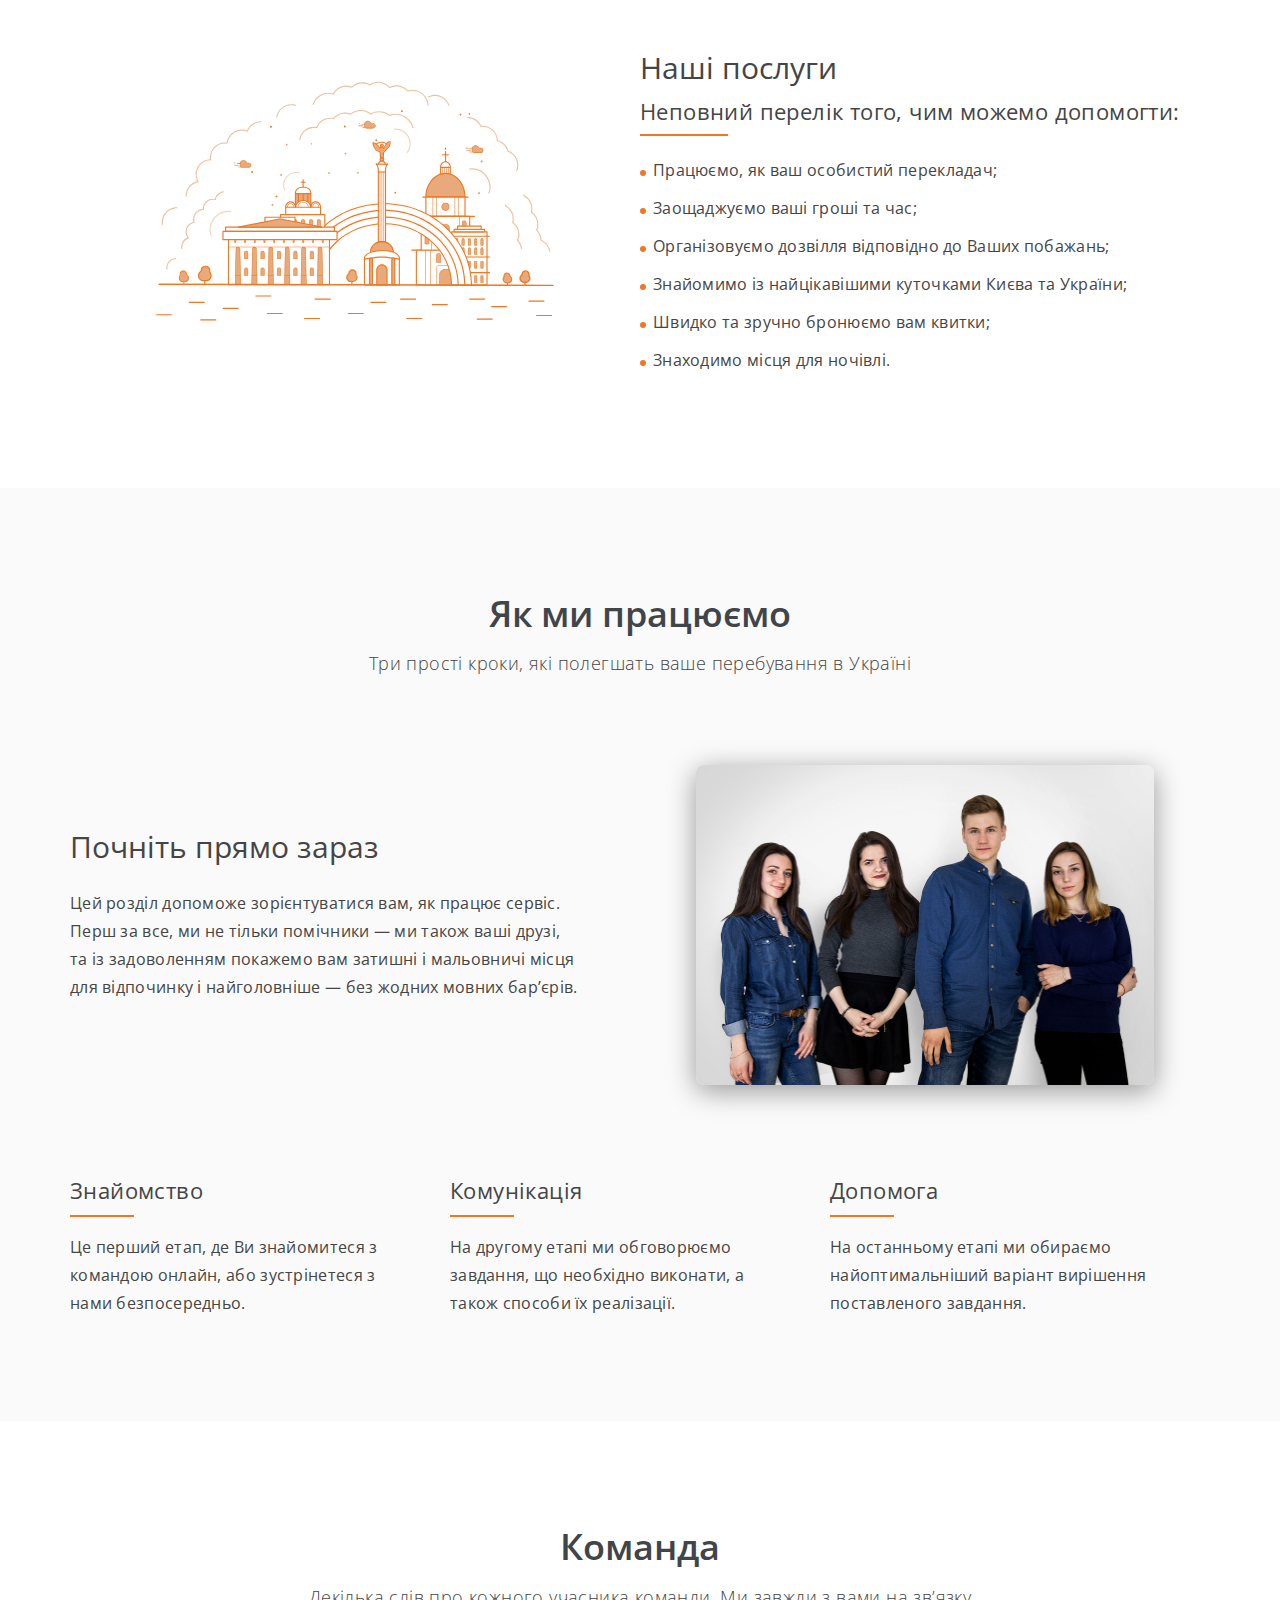
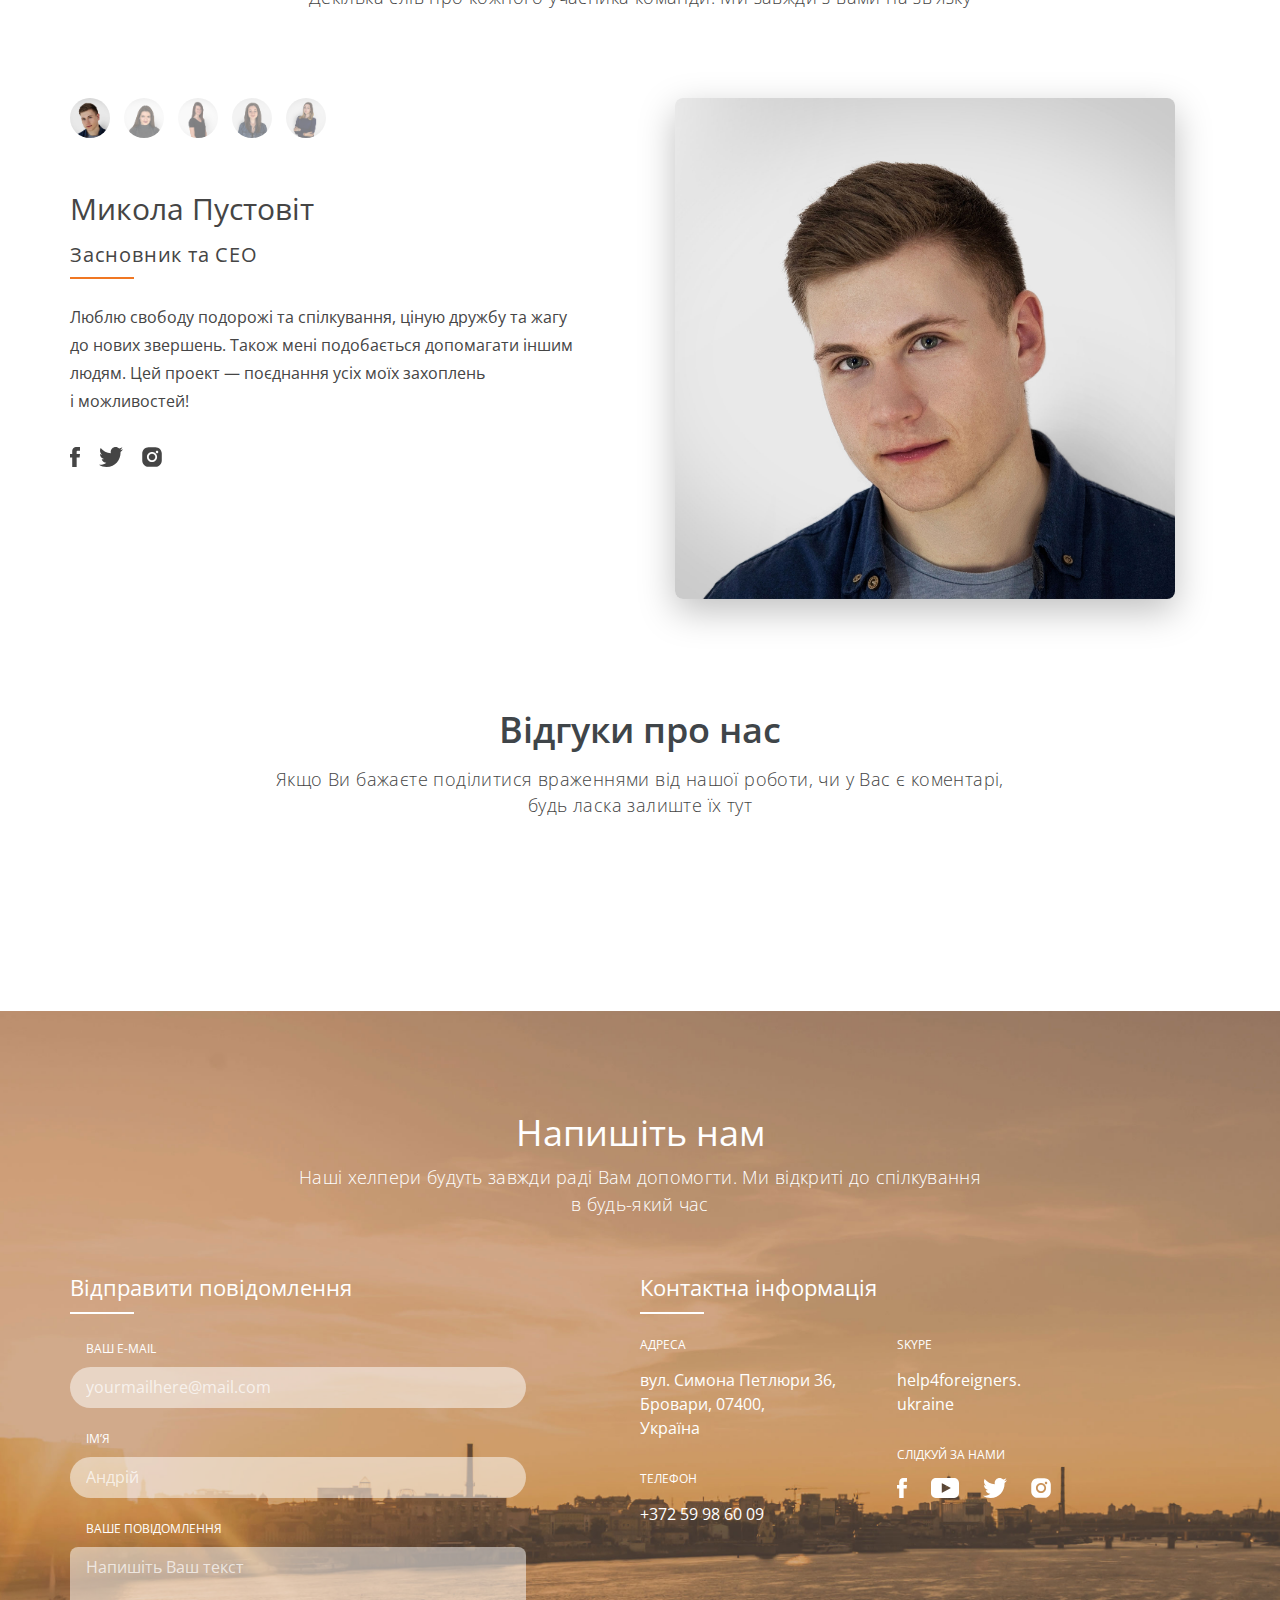
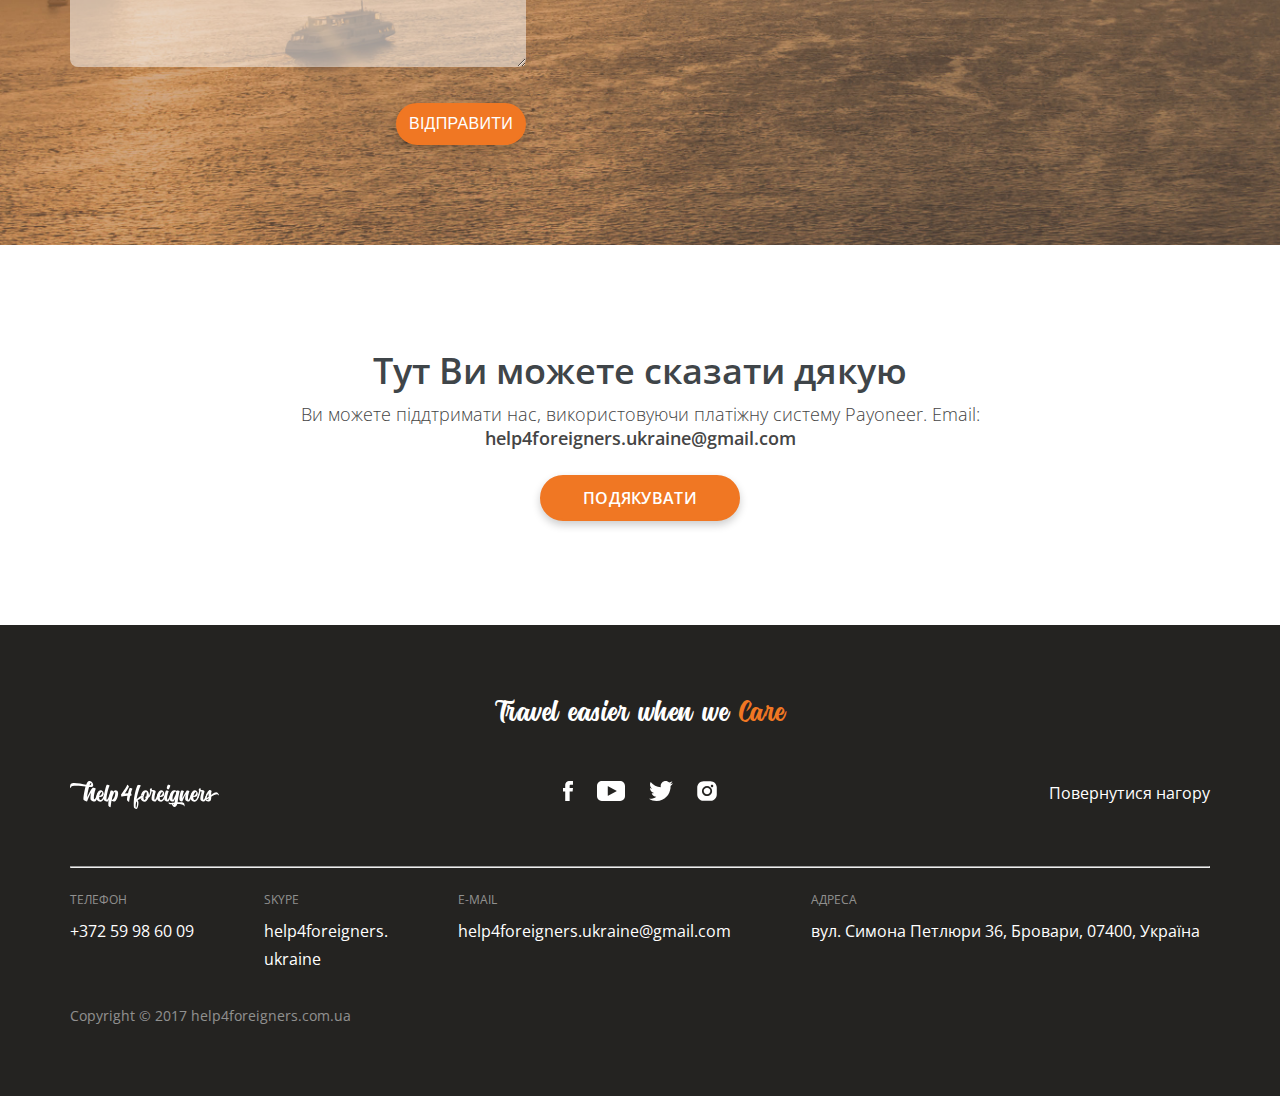
<file: index_uk.html>
<!DOCTYPE html>
<html lang="uk">
<head>
	<meta charset="UTF-8">
	<title>Help4Foreigners</title>
	<meta name="description" content="Help for foreign travellers and students in Kiev and other Ukrainian cities. We simplify your staying in our country. Free of charge. Tips-only basis."/>
	<meta name="keywords" content="ukraine, kyiv, kiev, lviv, castles, travel ukraine, tour ukraine, carpathians, ukraine mountains, trip, travel, help for foreigners, help for foreigners ukraine, help ukraine, ukraine help, friends, team, help4foreigners, foreigners, foreign, ukraine news, hotel ukraine, assistance ukraine, interesting places ukraine, sights kyiv, sights lviv, sights odessa, kyiv rent a flat, students, student exchange, language exchange, ukraine volunteers, volunteers">
	<link rel="stylesheet" href="css/style.css"/>
	<link rel="stylesheet" href="css/media.css"/>
	<link rel="stylesheet" href="css/fonts.css"/>
	<link rel="stylesheet" href="css/animate.css"/>
	<meta name="viewport" content="width=device-width, initial-scale=1.0, maximum-scale=1.0, user-scalable=no" />
	<!--Вставка favicon-->
	<link rel="mask icon" type="image/svg+xml" href="favicon.svg"/>
	<link rel="icon" type="image/png" href="favicon-16x16.png" sizes="16x16">
	<link rel="icon" type="image/png" href="favicon-32x32.png" sizes="32x32">
	<link rel="icon" type="image/png" href="favicon-96x96.png" sizes="96x96">
	<link rel="icon" type="image/png" href="favicon-128x128.png" sizes="128x128">
	<!--Меняем цвет статусбара мобильного браузера-->
	<meta name="format-detection" content="telephone=no">
	<meta name="theme-color" content="#4545\45">
	<meta name="msapplication-navbutton-color" content="#454545">
	<meta name="apple-mobile-web-app-status-bar-style" content="black-translucent">
	<!--Задание вида превью в соцсетях-->
	<meta property="og:url" content="http://www.help4foreigners.com.ua/"/>
	<meta property="og:title" content="Help4Foreigners"/>
	<meta property="og:image" content="http://www.help4foreigners.com.ua/H4FU.png"/>
	<meta property="og:description" content="Help for foreign travellers and students in Kiev and other Ukrainian cities. We simplify your staying in our country. Free of charge. Tips-only basis." />
	<meta property="og:type" content="website"/>
	<!--Задание вида превью в twitter-->
	<meta name="twitter:card" content="summary">
	<meta name="twitter:site" content="Mykola Pustovit">
	<meta name="twitter:title" content="Help4Foreigners">
	<meta name="twitter:description" content="Help for foreign travellers and students in Kiev and other Ukrainian cities. We simplify your staying in our country. Free of charge. Tips-only basis.">
	<meta name="twitter:image" content="http://www.help4foreigners.com.ua/H4FU.png">
	<!--Задание вида превью в G+-->
	<meta itemprop="name" content="Help4Foreigners"/>
	<meta itemprop="description" content="Help for foreign travellers and students in Kiev and other Ukrainian cities. We simplify your staying in our country. Free of charge. Tips-only basis."/>
	<meta itemprop="image" content="http://www.help4foreigners.com.ua/H4FU.png"/>
	<style>
		@import url('https://fonts.googleapis.com/css?family=Open+Sans');
	</style>
	<!--[if lt IE 9]>
		<script src="https://cdnjs.cloudflare.com/ajax/libs/html5shiv/3.7.2/html5shiv.min.js"></script>
	<![endif]-->
</head>
<body>
<!--Хедер-->
<header>
<div class="navbg">
	<nav>
	  	<a href="#" class="menu-trigger">_</a>
		<ul class="onMobile">
			<li><a href="#" class="logo link_menu">_</a></li>
			<li><a href="#aboutUs" class="scrollto link_menu">Про нас</a></li>
			<li><a href="#work" class="scrollto link_menu">Як ми працюємо</a></li>
			<li><a href="#team" class="scrollto link_menu">Команда</a></li>
			<li><a href="#comments" class="scrollto link_menu">Відгуки</a></li>
			<li><a href="#contacts" class="scrollto link_menu">Зв’язатися</a></li>
			<div class="left">
				<li><a href="tel:+37259986009">+372 59 98 60 09</a></li>
				<li>
				   	<span class="lang">UKR</span>
					<ul class="lang drop_down">
						<li><a href="index.html">ENG</a></li>
						<li><a href="index_ru.html">RUS</a></li>
						<li><a href="index_sp.html">ESP</a></li>
					</ul>
				</li>
			</div>

	  	</ul>
	</nav>
</div>
<div class="container">
	<div class="down_centr">
		<h1 class="text1_1 responsive_text1">Допомога іноземним мандрівникам</h1>
		<p class="text1_2 responsive_text2">У Києві та інших містах України. Без жодних тарифів.</p>
		<ul class="toUs">
			<li><a href="#contacts" class="btn_1_1 margin_r scrollto" target="blank">Зв’язатися</a></li>
			<li><a href="#money" class="btn_1_2 scrollto" target="blank">Подякувати</a></li>
		</ul>
	</div>
	<ul class="social_network down">
		<li><a href="https://www.facebook.com/help4foreigners.ukraine/" class="btn_2_1" target="blank"></a></li>
		<li><a href="https://www.youtube.com/channel/UCS1CvyxcRI87BTpVNISnODw" class="btn_2_2" target="blank"></a></li>
		<li><a href="https://twitter.com/help4foreigner" class="btn_2_3" target="blank"></a></li>
		<li><a href="https://www.instagram.com/help4foreigners.ukraine/" class="btn_2_4" target="blank"></a></li>
	</ul>
</div>
</header>
<!--Партнеры-->
<div class="partnersBg" id="partners">
	<div class="container section_partners">
		<div class="flexcontainer_partners">
			<a href="https://proizd.ua/" target="blank" class="proizd">_</a>
			<a href="https://karpaty.ua" target="blank" class="karpaty">_</a>
			<a href="http://hotels24.ua" target="blank" class="hottels">_</a>
		</div>
	</div>
</div>
<!--Про нас-->
<div class="bg_section_2" id="aboutUs">
	<div class="container section_2">
		<h2 class="text_2_1 responsive_text3">Про нас</h2>
		<h3 class="text_2_2">Чому ми&nbsp;цим займаємось, наші ідеї та&nbsp;погляди</h3>
		<div class="flex_container_2_1">
			<div class="item_2 item_2_1">
				<h2 class="text_2_3">Допомога іноземцям в&nbsp;Україні</h2>
				<p class="text_2_4">Мандрувати простіше, коли ми&nbsp;дбаємо про Вас</p>
				<hr class="line_2_1">
				<p class="text_2_5">Проект створений студентами, які прагнуть бути корисними. Основна мета сервісу&nbsp;&mdash; це&nbsp;подолання мовного бар&rsquo;єру та&nbsp;розширення співпраці і&nbsp;обміну інформацією під час вашого перебування в&nbsp;Україні. Ми&nbsp;надаємо послуги для іноземців, які збираються відвідати нашу країну або для тих, хто вже тут.</p>
			</div>
			<div class="item_2 item_2_2">
				<div class="movie">
					<figure>
						<iframe src="https://www.youtube.com/embed/17C_WuKznio?ecver=1" frameborder="0" allowfullscreen></iframe>
					</figure>
				</div>
			</div>
		</div>
		<div class="flex_container_2_2">
			<div class="item_2 item_2_3">
				<img src="img/section_2/kiev.svg" alt="">
			</div>
			<div class="item_2 item_2_4">
				<h2 class="text_2_3">Наші послуги</h2>
				<p class="text_2_4">Неповний перелік того, чим&nbsp;можемо допомогти:</p>
				<hr class="line_2_1">
				<ul class="list_aboutUs">
					<li>Працюємо, як ваш особистий перекладач;</li>
					<li>Заощаджуємо ваші гроші та час;</li>
					<li>Організовуємо дозвілля  відповідно до Ваших побажань;</li>
					<li>Знайомимо із найцікавішими куточками Києва та України;</li>
					<li>Швидко та зручно бронюємо вам квитки;</li>
					<li>Знаходимо місця для ночівлі.</li>
				</ul>
			</div>
		</div>
	</div>
</div>
<!--Як ми працюємо-->
<div class="bg_section_3" id="work">
	<div class="container section_3">
		<h2 class="text_3_1 responsive_text3">Як&nbsp;ми&nbsp;працюємо</h2>
		<h3 class="text_3_2">Три прості кроки, які полегшать ваше перебування в&nbsp;Україні</h3>
		<div class="flex_container_3_1">
			<div class="item_3_1 item_3_1_1">
				<h3 class="text_3_3">Почніть прямо зараз</h3>
				<p class="text_3_4">Цей розділ допоможе зорієнтуватися вам, як&nbsp;працює сервіс. Перш за&nbsp;все, ми&nbsp;не&nbsp;тільки помічники&nbsp;&mdash; ми&nbsp;також ваші друзі, та&nbsp;із&nbsp;задоволенням покажемо вам затишні і&nbsp;мальовничі місця для відпочинку і&nbsp;найголовніше&nbsp;&mdash; без жодних мовних бар&rsquo;єрів.</p>
			</div>
			<div class="item_3_1 item_3_1_2">
				<img src="img/section_3/how-we-work-photo.jpg" alt="" class="shadow">
			</div>
		</div>
		<div class="flex_container_3_2">
			<div class="item_3_2 item_3_2_1">
				<h3 class="text_3_5">Знайомство</h3>
				<hr class="line_3_1">
				<p class="text_3_6">Це перший етап, де Ви знайомитеся  з командою  онлайн, або  зустрінетеся з нами безпосередньо.</p>
			</div>
			<div class="item_3_2 item_3_2_2">
				<h3 class="text_3_5">Комунікація</h3>
				<hr class="line_3_1">
				<p class="text_3_6">На другому етапі  ми обговорюємо завдання, що необхідно виконати, а також способи їх реалізації.</p>
			</div>
			<div class="item_3_2 item_3_2_3">
				<h3 class="text_3_5">Допомога</h3>
				<hr class="line_3_1">
				<p class="text_3_6">На останньому етапі ми обираємо найоптимальніший варіант вирішення поставленого завдання.</p>
			</div>
		</div>
	</div>
</div>
<!--Команда-->
<div class="bg_section_4" id="team">
	<div class="container section_4">
		<h2 class="text_2_1">Команда</h2>
		<h3 class="text_2_2">Декілька слів про кожного учасника команди. Ми завжди з вами на зв’язку</h3>
		<div class="flex_container_4">
			<div class="item_4 item_4_1">
				<!--TabBar-->
				<!--Табочки-->
				<div class="tab_wrapper">
				    <a href="" id="tab1"><img class="tab_control cur_tab_control" src="img/section_4/Mykola.jpg" alt="un"></a>
				    <a href="" id="tab2"><img class="tab_control" src="img/section_4/Ira.jpg" alt="deus"></a>
				    <a href="" id="tab3"><img class="tab_control" src="img/section_4/Yaroslava.jpg" alt="trois"></a>
				    <a href="" id="tab4"><img class="tab_control" src="img/section_4/Maria.jpg" alt="quatre"></a>
				    <a href="" id="tab5"><img class="tab_control" src="img/section_4/Natalia.jpg" alt="cinq"></a>
				</div>
				<!--Текста-->
				<div class="text_block">
				    <!--<p id="story">Gros ventre rouge</p>-->
				    <div id="story1" class="story cur_story">
				        <h4 class="text4_1">Микола Пустовіт</h4>
				        <p class="text4_2">Засновник та СЕО</p>
				        <hr class="line_4_1">
				        <p class="text4_3">Люблю свободу подорожі та&nbsp;спілкування, ціную дружбу та&nbsp;жагу до&nbsp;нових звершень. Також мені подобається допомагати іншим людям. Цей проект&nbsp;&mdash; поєднання усіх моїх захоплень і&nbsp;можливостей!</p>
				        <ul class="social_network">
							<li><a href="https://www.facebook.com/MykolaPystovit" class="btn_2_1 btn_2_1_black" target="blank"></a></li>
							<li><a href="https://twitter.com/MykolaPustovit" class="btn_2_3 btn_2_3_black" target="blank"></a></li>
							<li><a href="https://www.instagram.com/mykola_pustovit/" class="btn_2_4 btn_2_4_black" target="blank"></a></li>
						</ul>
				    </div>
				    <div id="story2" class="story">
				        <h4 class="text4_1">Ірина Запорожець</h4>
				        <p class="text4_2">Спеціаліст по&nbsp;роботі з&nbsp;клієнтами</p>
				        <hr class="line_4_1">
				        <p class="text4_3">Активна, життєрадісна, зустрічаю кожен новий день із&nbsp;посмішкою і&nbsp;завжди рада допомогти. А&nbsp;ще&nbsp;не&nbsp;можу довго всидіти на&nbsp;місці без діла. Саме тому залюбки стала частиною H4F.U, щоб розширити власні горизонти та&nbsp;знайти нових друзів.</p>
				        <ul class="social_network">
							<li><a href="https://www.facebook.com/irina.zaporozhets.100" class="btn_2_1 btn_2_1_black" target="blank"></a></li>
							<li><a href="https://twitter.com/irina_zZz?lang=ru" class="btn_2_3 btn_2_3_black" target="blank"></a></li>
							<li><a href="https://www.instagram.com/irinazaporozhets/" class="btn_2_4 btn_2_4_black" target="blank"></a></li>
						</ul>
				    </div>
				    <div id="story3" class="story">
				        <h4 class="text4_1">Ярослава Іщук</h4>
				        <p class="text4_2">Менеджер по&nbsp;комунікаціям</p>
				        <hr class="line_4_1">
				        <p class="text4_3">Музика&nbsp;&mdash; моя стихія, мистецтво&nbsp;&mdash; моє натхнення, а&nbsp;найбільша любов&nbsp;&mdash; подорожі. Зовсім не&nbsp;важливо в&nbsp;межах країни чи&nbsp;поза нею, головне&nbsp;&mdash; враження, які вони дарують. Це&nbsp;можуть бути прогулянки прекрасними вуличками Києва з&nbsp;друзями, чи&nbsp;захоплюючі подорожі в&nbsp;найцікавіші куточки світу.</p>
				        <ul class="social_network">
							<li><a href="https://www.facebook.com/yaroslava.ischuk" class="btn_2_1 btn_2_1_black" target="blank"></a></li>
							<li><a href="https://twitter.com/yaroslava_isch" class="btn_2_3 btn_2_3_black" target="blank"></a></li>
							<li><a href="https://www.instagram.com/yaroslava_ishchuk/" class="btn_2_4 btn_2_4_black" target="blank"></a></li>
						</ul>
				    </div>
				    <div id="story4" class="story">
				        <h4 class="text4_1">Марія Волошина</h4>
				        <p class="text4_2">Менеджер по&nbsp;роботі з&nbsp;клієнтами</p>
				        <hr class="line_4_1">
				        <p class="text4_3">На&nbsp;даний момент вільно володію англійською і&nbsp;не&nbsp;збираюсь зупинятися на&nbsp;досягнутому, адже моя мрія вивчити не&nbsp;одну мову і&nbsp;здійснити навколосвітню подорож. Знаю, що&nbsp;дуже часто мовні бар&rsquo;єри стають головною перешкодою для мандрівників, тому хочу зробити усе можливе, аби нічого не&nbsp;завадило вам познайомитись з&nbsp;Україною.</p>
				        <ul class="social_network">
							<li><a href="https://www.facebook.com/mariia.voloshynaa" class="btn_2_1 btn_2_1_black" target="blank"></a></li>
							<li><a href="https://twitter.com/MariiaVoloshyna" class="btn_2_3 btn_2_3_black" target="blank"></a></li>
							<li><a href="https://www.instagram.com/mariaa_voloshina/" class="btn_2_4 btn_2_4_black" target="blank"></a></li>
						</ul>
				    </div>
				    <div id="story5" class="story">
				        <h4 class="text4_1">Наталія Туюшева</h4>
				        <p class="text4_2">Спеціаліст зі&nbsp;зв&rsquo;язків з&nbsp;громадськістю</p>
				        <hr class="line_4_1">
				        <p class="text4_3">Створювати щось нове, креативити, а&nbsp;найголовніше зацікавлювати вас моя місія. Мені пощастило, адже я&nbsp;працюю у&nbsp;дружній, активній команді поряд з&nbsp;людьми, які натхненні як&nbsp;і&nbsp;я. Бути частиною H4F.U для мене означає бути другом і&nbsp;підтримкою для кожного мандрівника який цього потребує!</p>
				        <ul class="social_network">
							<li><a href="https://ru-ru.facebook.com/people/Natasha-Tuyusheva/100014037315221" class="btn_2_1 btn_2_1_black" target="blank"></a></li>
							<li><a href="https://twitter.com/@_tasha_T" class="btn_2_3 btn_2_3_black" target="blank"></a></li>
							<li><a href="https://www.instagram.com/tasha.t__/" class="btn_2_4 btn_2_4_black" target="blank"></a></li>
						</ul>
				    </div>
				</div>
			</div>
			<div class="item_4 item_4_2">
				<!--Картинки-->
				<div>
				    <img class="pics" src="img/section_4/Mykola.jpg" alt="rouge">
				</div>
			</div>
		</div>
	</div>
</div>
<!--Отзивы о нас-->
<div class="commentsBg">
	<div class="container section_5" id="comments">
		<h2 class="text_2_1 responsive_text3">Відгуки про нас</h2>
		<div class="obertka">
			<h3 class="text_2_2">Якщо Ви бажаєте поділитися враженнями  від нашої роботи, чи у Вас є коментарі, будь&nbsp;ласка залиште їх тут</h3>
		</div>
		<div id="disqus_thread" class="comments">

		</div>
	</div>
</div>
<!--Напишіть нам-->
<div class="bg_section_6" id="contacts">
	<div class="container section_6">
		<h2 class="text_6_1">Напишіть нам</h2>
		<div class="obertka">
			<p class="text_6_2">Наші хелпери будуть завжди раді Вам допомогти. Ми відкриті до спілкування в будь-який час</p>
		</div>
		<div class="flex_container_6">
			<div class="item_6 item_6_1">
				<h3 class="text_6_3">Відправити повідомлення</h3>
				<hr class="line_6">
				<form id="form">
					<label for="email">Ваш E-mail</label><br>
					<input type="text" name="email" id="email" placeholder="yourmailhere@mail.com" required/><br>
					<label for="name">Ім’я</label><br>
					<input type="text" name="lastname" id="lastname" placeholder="Андрій" required/><br>
					<label for="text">Ваше повідомлення</label>
					<textarea name="text" id="text" placeholder="Напишіть Ваш текст" required></textarea><br>
		  			<button class="btn_form">Відправити</button>
  				</form>
			</div>
			<div class="item_6 item_6_2">
				<h3 class="text_6_3">Контактна інформація</h3>
				<hr class="line_6">
				<div class="flex_container_6_s">
					<div class="item_6_s item_s_1">
						<p class="text_6_4">Адреса</p>
						<p class="text_6_5">вул. Симона Петлюри 36,<br> Бровари, 07400,<br> Україна</p>
						<p class="text_6_4">Телефон</p>
						<p class="text_6_5"><a class="tel" href="tel:+37259986009">+372 59 98 60 09</a></p>
					</div>
					<div class="item_6_s item_s_s">
						<p class="text_6_4">SKYPE</p>
						<p class="text_6_5">help4foreigners. <br>ukraine</p>
						<p class="text_6_4">Слідкуй за нами</p>
						<ul class="social_network">
							<li><a href="https://www.facebook.com/help4foreigners.ukraine/" class="btn_2_1" target="blank"></a></li>
							<li><a href="https://www.youtube.com/channel/UCS1CvyxcRI87BTpVNISnODw" class="btn_2_2" target="blank"></a></li>
							<li><a href="https://twitter.com/help4foreigner" class="btn_2_3" target="blank"></a></li>
							<li><a href="https://www.instagram.com/help4foreigners.ukraine/" class="btn_2_4" target="blank"></a></li>
						</ul>
					</div>
				</div>
			</div>
		</div>
	</div>
</div>
<!--Тут Ви можете сказати дякую-->
<div class="bg_section_7" id="money">
	<div class="container section_7">
		<h2 class="text_7_1 responsive_text3">Тут Ви можете сказати дякую</h2>
		<div class="obertka">
			<p class="text_7_2">Ви&nbsp;можете піддтримати нас, використовуючи платіжну систему Payoneer. Email: <span class="email">help4foreigners.ukraine@gmail.com</span></p>
		</div>
		<a href="https://www.payoneer.com/main" class="btn_7_1" target="blank">Подякувати</a>
	</div>
</div>
<!--Footer-->
<div class="bg_section_8" id="footer">
	<div class="container section_8">
		<h2 class="text_8_1" lang="en">Travel easier when we <span class="text_8_1_color">Care</span></h2>
		<div class="flex_container_footer_1">
			<div class="item_footer_1 item_footer_1_1">
				<a href="#"><img src="img/header/logo-header.svg" alt="Logo"></a>
			</div>
			<div class="item_footer_1 item_footer_1_2">
				<ul class="social_network">
					<li><a href="https://www.facebook.com/help4foreigners.ukraine/" class="btn_2_1" target="blank"></a></li>
					<li><a href="https://www.youtube.com/channel/UCS1CvyxcRI87BTpVNISnODw" class="btn_2_2" target="blank"></a></li>
					<li><a href="https://twitter.com/help4foreigner" class="btn_2_3" target="blank"></a></li>
					<li><a href="https://www.instagram.com/help4foreigners.ukraine/" class="btn_2_4" target="blank"></a></li>
				</ul>
			</div>
			<div class="item_footer_1 item_footer_1_3">
				<span class="text_8_2"><a href="#">Повернутися нагору</a></span>
			</div>
		</div>
		<hr class="line_4">
		<div class="flex_container_footer_2">
			<div class="item_footer_2 item_footer_2_1">
				<p class="text_8_4">Телефон</p>
				<p class="text_8_5"><a class="tel" href="tel:+37259986009">+372 59 98 60 09</a></p>
			</div>
			<div class="item_footer_2 item_footer_2_2">
				<p class="text_8_4">SKYPE</p>
				<p class="text_8_5">help4foreigners. <br>ukraine</p>
			</div>
			<div class="item_footer_2 item_footer_2_3">
				<p class="text_8_4">E-MAIL</p>
				<p class="text_8_5">help4foreigners.ukraine@gmail.com</p>
			</div>
			<div class="item_footer_2 item_footer_2_4">
				<p class="text_8_4">Адреса</p>
				<p class="text_8_5">вул. Симона Петлюри 36, Бровари, 07400, Україна</p>
			</div>
		</div>
		<p class="text_8_3">Copyright © 2017 help4foreigners.com.ua</p>
	</div>
</div>
<script>

/**
*  RECOMMENDED CONFIGURATION VARIABLES: EDIT AND UNCOMMENT THE SECTION BELOW TO INSERT DYNAMIC VALUES FROM YOUR PLATFORM OR CMS.
*  LEARN WHY DEFINING THESE VARIABLES IS IMPORTANT: https://disqus.com/admin/universalcode/#configuration-variables*/
/*
var disqus_config = function () {
this.page.url = PAGE_URL;  // Replace PAGE_URL with your page's canonical URL variable
this.page.identifier = PAGE_IDENTIFIER; // Replace PAGE_IDENTIFIER with your page's unique identifier variable
};
*/
(function() { // DON'T EDIT BELOW THIS LINE
var d = document, s = d.createElement('script');
s.src = 'https://help4foreigners.disqus.com/embed.js';
s.setAttribute('data-timestamp', +new Date());
(d.head || d.body).appendChild(s);
})();
</script>
<noscript>Please enable JavaScript to view the <a href="https://disqus.com/?ref_noscript">comments powered by Disqus.</a></noscript>
<script src="js/jquery-3.2.1.min.js"></script>
<script src="js/tabbar.js"></script>
<script src="js/forma.js"></script>
<script src="js/menu.js"></script>
<script src="js/slowScroll.js"></script>
<script type="text/javascript">
	if($('header').width() > 1195){
		$(window).bind('scroll', function () {
    		if ($(window).scrollTop() > $('header').height() - 1){
        	$('.menu-container').addClass('fixed');
    	} else {
        	$('.menu-container').removeClass('fixed');
    	}
		});
	}else{
		$('.menu-container').addClass('fixed');
	}
</script>
<!--GoogleAnalytics-->
<script>
  (function(i,s,o,g,r,a,m){i['GoogleAnalyticsObject']=r;i[r]=i[r]||function(){
  (i[r].q=i[r].q||[]).push(arguments)},i[r].l=1*new Date();a=s.createElement(o),
  m=s.getElementsByTagName(o)[0];a.async=1;a.src=g;m.parentNode.insertBefore(a,m)
  })(window,document,'script','https://www.google-analytics.com/analytics.js','ga');

  ga('create', 'UA-97003376-1', 'auto');
  ga('send', 'pageview');

</script>
<!-- Google Code for &#1042;&#1030;&#1076;&#1089;&#1090;&#1077;&#1078;&#1077;&#1085;&#1085;&#1103; &#1082;&#1086;&#1085;&#1074;&#1077;&#1088;&#1089;&#1110;&#1111; Conversion Page -->
<script type="text/javascript">
/* <![CDATA[ */
var google_conversion_id = 857816762;
var google_conversion_language = "en";
var google_conversion_format = "3";
var google_conversion_color = "ffffff";
var google_conversion_label = "fG1JCJjuwnIQuv2EmQM";
var google_remarketing_only = false;
/* ]]> */
</script>
<script type="text/javascript" src="//www.googleadservices.com/pagead/conversion.js">
</script>
<noscript>
<div style="display:inline;">
<img height="1" width="1" style="border-style:none;" alt="" src="//www.googleadservices.com/pagead/conversion/857816762/?label=fG1JCJjuwnIQuv2EmQM&amp;guid=ON&amp;script=0"/>
</div>
</noscript>
</body>
</html>
</file>
<file: css/style.css>
/*
  ========================================
  Сброс стилей браузера
  ========================================
*/
* { box-sizing: border-box; }
html, body, div, span, object, iframe, h1, h2, h3, h4, h5, h6, p, blockquote, pre,
a, abbr, acronym, address, big, cite, code, del, dfn, em, img, ins, kbd, q, s, samp,
small, strike, strong, sub, sup, tt, var, b, u, i, center, dl, dt, dd, ol, ul, li,
fieldset,  form,  label,  legend,  table,  caption,  tbody,  tfoot,  thead,  tr,  th,  td,
article, aside, canvas, details, embed, figure, figcaption, footer, header, hgroup,
menu, nav, output, ruby, section, summary, time, mark, audio, video {
margin: 0;
padding: 0;
border: 0;
font-size: 100%;
vertical-align: baseline;
}
article,  aside,  details,  figcaption,  figure,  footer,  header,  hgroup,  menu,  nav,
section {
display: block;
}
body {
line-height: 1.2;
}
table {
border-collapse: collapse;
border-spacing: 0;
}
ol {
list-style: decimal;
}
ul {
list-style: square;
}
blockquote, q {
quotes: none;
}
blockquote:before, blockquote:after, q:before, q:after {
content: '';
content: none;
}
/* конец кода сброса стилей браузера */
/*
  ========================================
  Подключение шрифта
  ========================================
*/
@font-face {
    font-family: 'magnificentregular';
    src: url('magnificent-webfont.woff2') format('woff2'),
         url('magnificent-webfont.woff') format('woff');
    font-weight: normal;
    font-style: normal;
}
/*Подключение шрифта*/
/*
  ========================================
  Общие стили
  ========================================
*/
	body {
		font-family: 'Open Sans', sans-serif;
		background-color: #ccc;
	}
	.container {
		width: 1140px;
		margin: 0 auto;
	}
	.fixed_body{
		position: fixed;
		width: 100%;
		overflow: hidden;
	}
/*
  ========================================
  Хедер
  ========================================
*/
	header{
		height: 100vh;
		text-align: left;
		background: url(../img/header/header.jpg) 0 0 no-repeat;
		background-size: cover;
	}
	.text1_1{
		font-size: 42px;
  		font-weight: 600;
  		letter-spacing: 0.6px;
  		color: #ffffff;
  		margin-bottom: 16px;
  		line-height: 1.4em;
	}
	.text1_2{
		font-size: 18px;
		letter-spacing: 0.4px;
		color: #ffffff;
		margin-bottom: 25px;
		line-height: 1.4em;
	}
	header ul li{
		display: inline-block;
	}
	header ul li a{
		display: block;
		text-decoration: none;
	}
	.margin_r{
		margin-right: 32px;
	}
	.down{
		position: absolute;
		bottom: 5vh;
	}
	.down_centr{
		position: absolute;
		top: 50%;
		height: 220px;
		margin-top: -110px;
	}
	ul.social_network li {
		display: inline-block;
	}
	ul.social_network li a {
		display: block;
		text-decoration: none;
	}
	a.tel {
		color: rgba(255, 255, 255, 1);
	    text-decoration: none;
	    transition: all .3s;
	}
	a.tel:hover {
		color: rgba(255, 255, 255, .65);
	}
/*
  ========================================
  Меню
  ========================================
*/
	nav {
	    width: 1140px;
		margin: 0 auto;
	    background-color: rgba(0, 0, 0, 0);
	}
	nav ul li {
	    display:inline-block;
	    position: relative;
	}
	nav a {
		color: rgba(255, 255, 255, 1);
	    display:block;
	    text-decoration: none;
	    padding:30px 10px;
	    transition: all .3s;
	    outline: none;
	}
	nav a:hover {
		color: rgba(255, 255, 255, .65);
	}
	.left {
		float: right;
	}
	a.logo {
		color: rgba(0, 0, 0, 0);
		width: 160px;
		height: 77px;
		background: url(../img/header/logo-header.svg) 0 50% no-repeat;
	}
	a.logo:hover {
		color: rgba(0, 0, 0, 0);
	}
	/*nav a:hover {
		color: rgba(255, 255, 255, .65);
	}*/
	.menu-trigger {
	    display:none;
	    color:#000;
	}
/*Дропдаун*/
	span.lang {
		display: block;
		color: rgba(255, 255, 255, 1);
		padding:30px 10px;
		cursor: pointer;
		background: url(../img/header/Dropdown_white.svg) 100% 50% no-repeat;
	}
	span.lang:hover {
		color: rgba(255, 255, 255, .65);
		background: url(../img/header/Dropdown_white_65.svg) 100% 50% no-repeat;
	}
	.drop_down {
		position: absolute;
		left: -20px;
		display: none;
		background-color: #fff;
		text-align: center;
		border-radius: 4px;
		padding: 4px;
		margin-top: 5px;
		box-shadow: 0 2px 10px rgba(0, 0, 0, .25);
	}
	.drop_down a{
		width: 100%;
		color: #000;
		padding: 3px 25px;
		border-radius: 2px;
	}
	.drop_down a:hover{
		background-color: #f07723;
		color: #fff;
		box-shadow: 0 2px 10px rgba(240, 119, 35, .65);
	}

/*Смена стилей меню при скролле*/
	.fixed{
		position: fixed;
		background-color: #fff;
		width: 100%;
		z-index: 999999;
		box-shadow: 0 2px 6px rgba(0, 0, 0, .25);
	}
	.fixed a{
		color: #000;
		transition: all .3s;
	}
	.fixed a:hover{
		color: rgba(0, 0, 0, .65);
		transition: all .3s;
	}
	.fixed span.lang{
		background: url(../img/header/Dropdown_black.svg) 100% 50% no-repeat;
		color: rgba(0, 0, 0, 1);
		transition: all .3s;
	}
	.fixed span.lang:hover{
		color: rgba(0, 0, 0, .65);
		background: url(../img/header/Dropdown_black_65.svg) 100% 50% no-repeat;
	}
	.fixed a.logo {
		color: rgba(0, 0, 0, 0);
		background: url(../img/header/Logo_header_black.svg) 0 50% no-repeat;
	}
	.fixed .drop_down a:hover{
		color: #fff;
	}
/*
  ========================================
  Про нас
  ========================================
*/
	.bg_section_2{
		background-color: #ffffff;
	}
	.section_2{
		padding: 104px 0;
		text-align: center;
	}
	.text_2_1{
		font-size: 36px;
		margin-bottom: 16px;
		font-weight: 600;
		color: #3f4549;
	}
	.text_2_2{
		font-size: 18px;
	    line-height: 1.44;
	    letter-spacing: 0.4px;
	    color: #454545;
	    font-weight: 300;
	    margin: 0 auto 88px;
	    width: 70%;
	}
	.flex_container_2_1{
		display: flex;
		flex-wrap: wrap;
		margin-bottom: 88px;
	}
	.flex_container_2_2{
		display: flex;
		flex-wrap: wrap;
	}
	.item_2{
		width: 50%;
	}
	.item_2_1{
		text-align: left;
		padding-top: 10px;
	}
	.item_2_2{
		text-align: right;
	}
	.item_2_3{

	}
	.item_2_3 img{
		width: 398px;
		height: 302px;
	}
	.item_2_4{
		text-align: left;
	}
	.text_2_3{
		font-size: 30px;
  		color: #454545;
		margin-bottom: 12px;
		font-weight: 400;
	}
	.text_2_4{
		margin-bottom: 5px;
		font-size: 22px;
    	letter-spacing: 0.4px;
		color: #454545;
		margin-bottom: 10px;
	}
	.text_2_5{
		font-size: 16px;
  		line-height: 1.75;
	    letter-spacing: 0.3px;
	    color: #454545;
		margin-bottom: 24px;
	}
	ul.list_aboutUs{
		line-height: 1.4em;
		list-style-image: url(../img/section_2/oval-8-copy.svg);
		list-style-position: inside;
	}
	ul.list_aboutUs li{
		margin-bottom: 10px;
		font-family: 'Open Sans', sans-serif;
		font-size: 16px;
		line-height: 1.75;
		letter-spacing: 0.3px;
		color: #454545;
	}
	.line_2_1{
		width: 88px;
		height: 2px;
		background-color: #f07723;
		color: #f07723;
		margin: 0 auto 20px 0;
		border: none;
	}
	div.movie figure {
		height: 0;
		padding-bottom: 56.25%; /* 16:9 */
		position: relative;
		width: 100%;
	}
	div.movie iframe {
		box-shadow: 0 6px 36px 0 rgba(0, 0, 0, 0.4);
	    height: 270px;
	    position: absolute;
	    right: 0;
	    top: 0;
	    width: 480px;
	}
/*
  ========================================
  Як ми працюємо
  ========================================
*/
	.bg_section_3{
		background-color: #fafafa;
	}
	.section_3{
		padding-top: 104px;
		padding-bottom: 104px;
		text-align: center;
	}
	.text_3_1{
		font-size: 36px;
		margin-bottom: 16px;
		font-weight: 600;
    	text-align: center;
    	color: #3f4549;
	}
	.text_3_2{
		font-size: 18px;
	    line-height: 1.44;
	    letter-spacing: 0.4px;
	    color: #454545;
	    font-weight: 300;
	    margin-bottom: 88px;
	}
	.flex_container_3_1{
		display: flex;
		display: -webkit-flex;
		flex-wrap: wrap;
		margin-bottom: 88px;
	}
	.item_3_1{
		width: 50%;
	}
	.item_3_1 img{
		width: 458px;
		height: 320px;
	}
	.item_3_1_1{
		margin-top: 64px;
		margin-bottom: 64px;
		text-align: left;
	}
	.item_3_1_2{

	}
	.text_3_3{
	    font-size: 30px;
	    color: #454545;
	    font-weight: 400;
	    margin-bottom: 24px;
	}
	.text_3_4{
		font-size: 16px;
	    line-height: 1.75;
    	letter-spacing: 0.3px;
	    color: #454545;
	    width: 90%;
	}
	.shadow{
		border-radius: 8px;
		box-shadow: 0 6px 28px 0 rgba(0, 0, 0, 0.4);
	}
	.flex_container_3_2{
		display: flex;
		display: -webkit-flex;
		flex-wrap: wrap;
	}
	.item_3_2{
		width: 33.333%;
		text-align: left;
	}
	.text_3_5{
		font-size: 22px;
	    line-height: 1.27;
	    letter-spacing: 0.4px;
	    color: #454545;
	    font-weight: 400;
	    margin-bottom: 10px;
	}
	.text_3_6{
		font-size: 16px;
    	line-height: 1.75;
    	letter-spacing: 0.3px;
    	color: #454545;
    	width: 90%;
	}
	.line_3_1{
		width: 64px;
		margin: 0 auto 16px 0;
		height: 2px;
		background-color: #f07723;
		color: #f07723;
		border: none;
	}
/*
  ========================================
  Команда
  ========================================
*/
	.bg_section_4{
		background-color: #ffffff;
	}
	.section_4{
		padding-top: 104px;
		text-align: center;
	}
	.flex_container_4{
		display: flex;
		display: -webkit-flex;
		flex-wrap: wrap;
	}
	.item_4{
		width: 50%;
	}
	.item_4_1{
		text-align: left;
	}
	.item_4_2{

	}
	/*TabBar*/
	ul.tab-control{
		list-style: none;
		margin-bottom: 50px;
	}
	ul.tab-control li {
		display: inline-block;
		width: 42px;
    	height: 42px;
    	background-color: #ccc;
    	border-radius: 100px;
    	cursor: pointer;
	}
	ul.tab-content{
		list-style: none;
	}
	.text4_1{
		font-size: 30px;
    	color: #454545;
    	font-weight: 400;
    	margin-bottom: 16px;
	}
	.text4_2{
		font-size: 20px;
	    letter-spacing: 0.8px;
	    color: #454545;
	    margin-bottom: 10px;
	}
	.text4_3{
		width: 90%;
		font-size: 16px;
	    line-height: 1.75;
	    color: #454545;
	    margin-bottom: 32px;
	}
	/*Таб от Сани*/
	.tab_wrapper{
		margin-bottom: 48px;
	}

	.tab_control {
	    height: 40px;
	    width: 40px;
	    border-radius: 40px;
	    margin-right: 10px;
	    opacity: 0.5;
      transition: all .5s;
	}
	.cur_tab_control {
	    opacity: 1;
	}
	.story {
	    display: none;
	}
	.cur_story {
	    display: inline-block;
	}
	.pics{
		width: 500px;
		height: auto;
		border-radius: 8px;
		box-shadow: 0 12px 36px 0 rgba(0, 0, 0, 0.25);
	}
  .tab_control:hover {
    opacity: 1;
  }
	.line_4_1{
		width: 64px;
		margin: 0 auto 24px 0;
		height: 2px;
		background-color: #f07723;
		color: #f07723;
		border: none;
	}
/*
  ========================================
  Отзивы о нас
  ========================================
*/
	.comments{
		width: 680px;
		margin: 0 auto;
	}
	.commentsBg{
		background-color: #fff;
	}
	.section_5{
		text-align: center;
		padding-top: 104px;
		padding-bottom: 104px;
	}
/*
  ========================================
  Напишіть нам
  ========================================
*/
	.bg_section_6{
		background: url(../img/section_6/contact-us.jpg) 0 0 no-repeat;
		background-size: cover;
	}
	.section_6{
		padding-top: 100px;
		padding-bottom: 100px;
		text-align: center;
	}
	.text_6_1{
		font-size: 36px;
		margin-bottom: 10px;
		font-weight: 400;
		color: #ffffff;
	}
	.text_6_2{
		font-size: 18px;
		width: 60%;
		margin: 0 auto 56px;
		line-height: 1.5em;
    	letter-spacing: 0.3px;
    	color: #ffffff;
    	font-weight: 300;
	}
	.flex_container_6{
		display: -webkit-flex;
		display: flex;
		flex-wrap: wrap;
	}
	.flex_container_6_s{
		display: -webkit-flex;
		display: flex;
		flex-wrap: wrap;
	}
	.item_6{
		width: 50%;
	}
	.item_6_1{
		text-align: left;
	}
	.item_6_2{
		text-align: left;
	}
	.item_6_s{
		width: 45%;
	}
	.item_s_1{

	}
	.item_s_1{

	}
	.text_6_3{
		font-size: 22px;
    	line-height: 1.27;
  		color: #ffffff;
  		margin-bottom: 10px;
  		font-weight: 400;
	}
	.line_6{
		color: #fff;
		width: 64px;
		margin: 0 auto 24px 0;
		height: 2px;
		background-color: #fff;
		border: none;
	}
	.text_6_4{
		text-transform: uppercase;
		font-size: 12px;
  		color: rgba(255, 255, 255, 1);
  		margin-bottom: 16px;
	}
	.text_6_5{
		font-size: 16px;
		line-height: 1.5;
		color: #ffffff;
		margin-bottom: 32px;
	}
	ul.social_network li{
		display: inline-block;
	}
	ul.social_network li a{
		display: block;
		text-decoration: none;
	}
	.margin-left{
		margin-left: 227px;
	}
	.margin-left_en{
		margin-left: 185px;
	}
/*
  ========================================
  Стили формы
  ========================================
*/
	form{
		width: 80%;
	}
	label{
		font-size: 12px;
  		color: rgba(255, 255, 255, 1);
  		margin-left: 16px;
  		text-transform: uppercase;
	}
	input[type="email"],
	input[type="number"],
	input[type="search"],
	input[type="text"],
	input[type="tel"],
	input[type="url"],
	input[type="password"],
	textarea,
	select {
	    width: 100%;
	    max-width: 100%;
	    min-width: 100%;
	    color: #fff;
	    padding: 10px 16px 10px 16px;
	    margin: 10px 0 20px 0;
	    background-color: rgba(255, 255, 255, .5);
	    border: none;
	    border-radius: 100px;
	    box-sizing: border-box;
	    font-size: 16px;
  	    line-height: 1.31;
	    font-family: 'Open Sans';
	}
	input::-webkit-input-placeholder {
		color: rgba(255, 255, 255, .7);
	}
	input[type="email"]:focus,
	input[type="number"]:focus,
	input[type="search"]:focus,
	input[type="text"]:focus,
	input[type="tel"]:focus,
	input[type="url"]:focus,
	input[type="password"]:focus,
	textarea:focus,
	select:focus {
	  	background-color: rgba(255, 255, 255, .3);
	  	border: none;
	  	outline: 0;
	}
	textarea{
		height: 120px;
		max-height: 120px;
		border-radius: 8px;
		margin: 10px 0 32px 0;
		padding: 10px 16px 10px 16px;
	}
	textarea::-webkit-input-placeholder {
    	color: rgba(255, 255, 255, .7);
	}
/*
  ========================================
  Тут Ви можете сказати дякую
  ========================================
*/
	.bg_section_7{
		background-color: #ffffff;
	}
	.section_7{
		padding-top: 104px;
		padding-bottom: 104px;
		text-align: center;
	}
	.text_7_1{
		font-size: 36px;
		margin-bottom: 10px;
		font-weight: 600;
		color: #3f4549;
	}
	.text_7_2{
		font-size: 18px;
		width: 70%;
		margin: 0 auto 25px;
		color: #454545;
		line-height: 24px;
		font-weight: 300;
	}
	.email {
		font-weight: 600;
	}
/*
  ========================================
  Footer
  ========================================
*/
	.bg_section_8{
		background-color: #242321;
	}
	.section_8{
		padding-top: 70px;
		padding-bottom: 70px;
		text-align: center;
	}
	.text_8_1{
		font-family: 'magnificentregular';
		font-size: 30px;
  	letter-spacing: 0.5px;
		margin-bottom: 50px;
		color: #ffffff;
		font-weight: 400;
	}
  .text_8_1_color {
    color: #F07723;
  }
	.line_4{
		color: #fff;
		margin-bottom: 25px;
	}
	.flex_container_footer_1{
		display: flex;
		display: -webkit-flex;
		flex-wrap: wrap;
		margin-bottom: 52px;
	}
	.flex_container_footer_2{
		display: flex;
		display: -webkit-flex;
		flex-wrap: wrap;
		margin-bottom: 32px;
	}
	.item_footer_1{
		width: 33.333%;
	}

	.item_footer_1_1{
		text-align: left;
	}
	.item_footer_1_3{
		text-align: right;
	}
	.item_footer_1_3 a{
		text-decoration: none;
		color: rgba(255, 255, 255, 1);
		transition: all .3s;
	}
	.item_footer_1_3 a:hover{
		color: rgba(255, 255, 255, .65);
	}
	.item_footer_2{
		width: 33.333%;
		text-align: left;
	}
	.item_footer_2_1{
		width: 17%;

	}
	.item_footer_2_2{
		width: 17%;

	}
	.item_footer_2_3{
		width: 31%;

	}
	.item_footer_2_4{
		width: 35%;

	}
	.text_8_2{
		font-size: 16px;
		line-height: 1.5;
		color: #ffffff;
	}
	.text_8_3{
		text-align: left;
		font-size: 14px;
    	line-height: 1.5;
    	color: rgba(255, 255, 255, 0.51);
	}
	.text_8_4{
		text-transform: uppercase;
		font-size: 12px;
  		color: rgba(255, 255, 255, 0.5);
  		margin-bottom: 10px;
	}
	.text_8_5{
		font-size: 16px;
		line-height: 1.75;
		color: #ffffff;
	}
/*
  ========================================
  Партнеры
  ========================================
*/
	.partnersBg {
		background-color: #f9f9fa;
	}
	.flexcontainer_partners {
		height: 64px;
		display: flex;
		display: -webkit-flex;
		flex-direction: row;
		justify-content: space-around;
		align-items: center;
	}
	a.proizd {
		color: rgba(0, 0, 0, 0);
		display: block;
		width: 116px;
		height: 18px;
		background: url(../img/partners/Proizd_Sprite.svg) 0% 0% no-repeat;
	}
	a.proizd:hover {
		background: url(../img/partners/Proizd_Sprite.svg) 0% -18px no-repeat;
	}
	a.karpaty{
		color: rgba(0, 0, 0, 0);
		display: block;
		width: 79px;
		height: 40px;
		background: url(../img/partners/Karpaty_Sprite.svg) 0% 0% no-repeat;
	}
	a.karpaty:hover {
		background: url(../img/partners/Karpaty_Sprite.svg) 0% -40px no-repeat;
	}
	a.hottels{
		color: rgba(0, 0, 0, 0);
		display: block;
		width: 119px;
		height: 40px;
		background: url(../img/partners/Hotels_Sprite.svg) 0% 0% no-repeat;
	}
	a.hottels:hover {
		background: url(../img/partners/Hotels_Sprite.svg) 0% -40px no-repeat;
	}
/*
  ========================================
  Стили кнопок
  ========================================
*/
	.btn_1_1{
		text-align: center;
		width: 200px;
		height: 46px;
		font-size: 16px;
		text-transform: uppercase;
		font-weight: 600;
		letter-spacing: 0.3px;
		color: rgba(255, 255, 255, 1);
		padding-top: 12px;
		padding-bottom: 12px;
		border-radius: 100px;
		border: 2px solid #f07723;
		background-color: #f07723;
		box-shadow: 0 12px 10px 0 rgba(0, 0, 0, 0.2);
		transition: all .5s;
	}
	.btn_1_1:hover{
		color: rgba(255, 255, 255, .8);
		border: 2px solid #db6f1d;
		background-color: #db6f1d;
		box-shadow: none;
	}
	.btn_1_2{
		text-align: center;
		width: 200px;
		height: 46px;
		font-size: 16px;
		text-transform: uppercase;
		font-weight: 600;
		letter-spacing: 0.3px;
		color: rgba(255, 255, 255, 1);
		padding-top: 12px;
		padding-bottom: 12px;
		border-radius: 100px;
		border: 2px solid #db6f1d;
		transition: all .5s;
	}
	.btn_1_2:hover{
		color: rgba(255, 255, 255, .8);
		background-color: #db6f1d;
	}
	.btn_7_1{
		margin: 0 auto;
		display: block;
		text-decoration: none;
		text-align: center;
		width: 200px;
		height: 46px;
		font-size: 16px;
		text-transform: uppercase;
		font-weight: 600;
		letter-spacing: 0.3px;
		color: rgba(255, 255, 255, 1);
		padding-top: 12px;
		padding-bottom: 12px;
		border-radius: 100px;
		border: 2px solid #f07723;
		background-color: #f07723;
		box-shadow: 0 4px 8px 0 rgba(0, 0, 0, 0.2);
		transition: all .5s;
	}
	.btn_7_1:hover{
		border: 2px solid #db6f1d;
		background-color: #db6f1d;
		box-shadow: none;
		color: rgba(255, 255, 255, .8);
	}
	/*Соц-сети, фон сделан спрайтами*/
	.btn_2_1{
		color: #fff;
		width: 10px;
		height: 20px;
		background: url(../img/header/facebook-header.svg) 0 0 no-repeat;
		margin-right: 20px;
	}
	.btn_2_1:hover{
		background-position: 0 -20px;
	}
	.btn_2_2{
		color: #fff;
		width: 28px;
		height: 20px;
		background: url(../img/header/Youtube.svg) 0 0 no-repeat;
		margin-right: 20px;
	}
	.btn_2_2:hover{
		background-position: 0 -20px;
	}
	.btn_2_3{
		color: #fff;
		width: 24px;
		height: 20px;
		background: url(../img/header/twitter-header.svg) 0 0 no-repeat;
		margin-right: 20px;
	}
	.btn_2_3:hover{
		background-position: 0 -20px;
	}
	.btn_2_4{
		color: #fff;
		width: 20px;
		height: 20px;
		background: url(../img/header/Instagram.svg) 0 0 no-repeat;
	}
	.btn_2_4:hover{
		background-position: 0 -20px;
	}
	/*Черный цвет соц сетей*/
	.btn_2_1_black{
		margin-right: 15px;
		background: url(../img/header/Facebook_black.svg) 0 0 no-repeat;
	}
	.btn_2_1_black:hover{
		background-position: 0 -20px;
	}
	.btn_2_3_black{
		margin-right: 15px;
		background: url(../img/header/Twitter_black.svg) 0 0 no-repeat;
	}
	.btn_2_3_black:hover{
		background-position: 0 -20px;
	}
	.btn_2_4_black{
		margin-right: 15px;
		background: url(../img/header/InstagramBlack.svg) 0 0 no-repeat;
	}
	.btn_2_4_black:hover{
		background-position: 0 -20px;
	}
	/*Кнопка отправки в форме*/
	.btn_form{
		cursor: pointer;
		display: block;
		width: 130px;
  		height: 42px;
  		border-radius: 100px;
		font-size: 16px;
		text-transform: uppercase;
		font-weight: 400;
		letter-spacing: 0.3px;
		color: rgba(255, 255, 255, 1);
		border: 2px solid #f07723;
		background-color: #f07723;
		transition: all .5s;
		box-shadow: 0 4px 8px 0 rgba(0, 0, 0, 0.2);
		float: right;
	}
	.btn_form:hover{
		color: rgba(255, 255, 255, .8);
		border: 2px solid #db6f1d;
		background-color: #db6f1d;
		box-shadow: none;
	}
</file>
<file: css/media.css>
@media (max-width: 590px){
/*
  ========================================
  Общие стили
  ========================================
*/
	.container {
		width: 100%;
		padding: 0 20px;
	}	
/*
  ========================================
  Хедер
  ========================================
*/
	header{
		height: 567px;
		padding-top: 160px;
		text-align: left;
		background: url(../img/header/header.jpg) 0 0 no-repeat;
		background-size: cover;
		position: relative;
	}
	.text1_1{
		font-size: 32px;
	}
	.down_centr{
		position: static;
		height: 100%;
		margin-top: 0;
	}
	.down{
		position: absolute;
		bottom: 30px;
	}
	a.tel:hover {
		color: rgba(255, 255, 255, 1);
	}
/*
  ========================================
  Меню	
  ========================================
*/
	.menu-trigger {
        display:block;
        background: 
          url(../img/header/Logo_header_Orange.svg) 30px 50% no-repeat,
          url(../img/header/Menu.svg) 95% 50% no-repeat;
  	}
  	a.menu-trigger {
        color: rgba(0, 0, 0, 0);
  	}
  	a.menu-trigger:hover {
        color: rgba(0, 0, 0, 0);
  	}
  	nav{
  		position: fixed;
  		top: 0;
  		background-color: #fff;
  		z-index: 999999;
  		width: 100%;
  		max-height: 100vh;
  		text-align: left;
  		overflow-y: auto; 
  		box-shadow: 0 2px 6px rgba(0, 0, 0, .25);
  	}
  	nav ul li {
	    display: block;   
  	}
	nav ul {
	    display:none;
	}
	nav a {
		color: rgba(0, 0, 0, 1); 
		padding:20px 30px; 
	}
	nav a:hover {
		color: rgba(0, 0, 0, 1);
	}
	a.logo {
		display: none;
		color: rgba(0, 0, 0, 0);
		width: 200px;
		height: 60px;
		background: url(../img/header/Logo_header_black.svg) 30px 50% no-repeat;
	}
	a.logo:hover {
		color: rgba(0, 0, 0, 0);
	}
	.left {
		float: none;
	}
/*Дропдаун*/
	span.lang {
		display: none;
		/*display: block;*/
	}
	.drop_down {
		width: 100%;
		position: absolute;
		left: 0;
		background-color: #fff;
		text-align: center;
		border-radius: 0;
		padding: 0;
		margin-top: 0;
		box-shadow: none;
		text-align: left;
		padding-left: 30px;
		border-top: 1px solid #f07723;
	}
	.drop_down li{
		display: inline-block;
	} 
	.drop_down a{
		display: inline-block;
		color: #000;
		padding: 0;
		border-radius: 0;
		padding: 20px 10px 20px 0;
	}
	.drop_down a:hover{
		background-color: #fff;
		color: #000;
		box-shadow: none;
	}
/*
  ========================================
  Про нас
  ========================================
*/	
	.section_2{
		padding-top: 88px;
		padding-bottom: 88px;
	}
	.text_2_1 {
		font-size: 32px;
	}
	.text_2_2{
		font-size: 16px;
		margin-bottom: 56px;
		width: 100%;
	}
	.flex_container_2_1{
		flex-flow: column-reverse nowrap;
		margin-bottom: 24px;
	}
	.flex_container_2_2{
		flex-flow: column nowrap;
	}
	.item_2{
		width: 100%;
		height: auto;
	}
	.item_2_1{
		text-align: left;
	}
	.item_2_2{
		text-align: center;
		margin-bottom: 48px;
	}
	.item_2_3{
		margin-bottom: 48px;
		width: 100%;
	}
	.item_2_3 img{
		width: 100%;
		height: auto;
	}
	.item_2_4{
	}
	.text_2_3{
		font-size: 24px;
	}
	.text_2_4{
		font-size: 18px;
		margin-bottom: 10px;
	}
	.text_2_5{
		margin-bottom: 54px;
		width: 100%;
	}
	/*video{
		width: 100%;
		height: auto;	
	}
	object{
		width: 100%;
		height: auto;	
	}*/
	div.movie figure {
		height: 0;
		padding-bottom: 56.25%; /* 16:9 */
		position: relative;
		width: 100%;
	}
	div.movie iframe {
	    height: 100%;
	    position: absolute;
	    right: 0;
	    top: 0;
	    width: 100%;
	}
/*
  ========================================
  Як ми працюємо
  ========================================
*/	
	.section_3{
		padding-top: 80px;
		padding-bottom: 88px;
	}
	.text_3_2{
		font-size: 16px;
	    margin-bottom: 56px;
	}
	.flex_container_3_1{
		flex-flow: column-reverse nowrap;
		margin-bottom: 64px;
	}
	.item_3_1{
		width: 100%;
		text-align: center;
	}
	.item_3_1 img{
		width: 100%;
		height: auto;
	}
	.item_3_1_1{
		width: 100%;
		text-align: left;
		margin: 0;
	} 
	.item_3_1_2{
		margin-bottom: 48px;
	} 
	.text_3_3{
	    font-size: 24px;
	}
	.text_3_4{
	    width: 100%;
	}
	.item_3_2{
		width: 330px;
	}
	.item_3_2_1{
		margin-bottom: 32px;
	}
	.item_3_2_2{
		margin-bottom: 32px;
	}
	.text_3_5{
		font-size: 20px;
	}
	.text_3_6{
		width: 100%;
	}	
/*
  ========================================
  Команда
  ========================================
*/	
	.bg_section_4{
		background-color: #ffffff;
	}
	.section_4{
		padding-top: 88px;
		text-align: center;
	}
	.flex_container_4{
		display: column;
		flex-wrap: wrap;
	}
	.item_4{
		width: 100%;
	}
	.item_4_1{
		text-align: left;
		margin-bottom: 56px;
	}
	.item_4_2{
		text-align: center;
	}
	/*TabBar*/
	ul.tab-control{
		list-style: none;
		margin-bottom: 50px;
	}
	ul.tab-control li {
		display: inline-block;
		width: 42px;
    	height: 42px;
    	background-color: #ccc;
    	border-radius: 100px;
    	cursor: pointer;
	}
	ul.tab-content{
		list-style: none;
	}
	.text4_1{
		font-size: 30px;
    	color: #454545;
    	font-weight: 400;
    	margin-bottom: 16px;
	}
	.text4_2{
		font-size: 20px;
	    letter-spacing: 0.8px;
	    color: #454545;
	    margin-bottom: 10px;
	}
	.text4_3{
		width: 100%;
		font-size: 16px;
	    line-height: 1.5;
	    color: #454545;
	    margin-bottom: 32px;
	}
	/*Таб от Сани*/
	.tab_wrapper{
		margin-bottom: 48px;
	}

	.tab_control {
	    height: 40px;
	    width: 40px;
	    border-radius: 40px;
	    margin-right: 10px;
	    opacity: 0.5;
	}
	.cur_tab_control {
	    opacity: 1;
	}
	.story {
	    display: none;
	}
	.cur_story {
	    display: inline-block;
	}
	.pics{
		width: 80%;
		height: auto;
		border-radius: 8px;
		box-shadow: 0 12px 36px 0 rgba(0, 0, 0, 0.25);
	}
	.line_4_1{
		width: 64px;
		margin: 0 auto 24px 0;
		height: 2px;
		background-color: #f07723;
		color: #f07723;
		border: none;
	}
/*	
  ========================================
  Отзивы о нас
  ========================================
*/	
	.comments{
		width: 100%;
		margin: 0 auto;
	}
	.section_5{
		text-align: center;
		padding-top: 88px;
		padding-bottom: 88px;
	}	
/*	
  ========================================
  Напишіть нам
  ========================================
*/	
	.section_6{
		padding-top: 88px;
		padding-bottom: 88px;
	}
	.text_6_1 {
		font-size: 32px;
	}
	.text_6_2{
		width: 100%;
	}
	.flex_container_6{
		flex-flow: column nowrap;
	}
	.item_6{
		width: 100%;
	}
	.item_6_1{
		margin-bottom: 56px;
	}
	.text_6_3{
		text-align: left;
	}
	.line_6{
		color: #fff;
		width: 20%;
		margin: 0 auto 24px;
	}
	.item_s_1{
	}
	.item_6_s{
		width: 100%;
	}	
	.margin_none{
		margin-bottom: 0;
	}
	.line_6{
		color: #fff;
		width: 20%;
		margin: 0 0 32px 0;
	}	
	.flex_container_6_s{
		flex-direction: column;
		width: 100%;
	}
	.text_6_5{
		margin-bottom: 24px;
	}
/*	
  ========================================
  Стили формы
  ========================================
*/	
	form{
		width: 100%;
	}	
/*	
  ========================================
  Стили кнопок
  ========================================
*/
	.btn_1_1{
		font-size: 14px;
		margin: 0 0 24px 0;
	}
	.btn_1_2{
		display: none;
	}
	.btn_2_1:hover{
		background-position: 0 0;
	}
	.btn_2_2:hover{
		background-position: 0 0;
	}
	.btn_2_3:hover{
		background-position: 0 0;
	}
	.btn_2_4:hover{
		background-position: 0 0;
	}
	/*Черный цвет соц сетей*/
	.btn_2_1_black:hover{
		background-position: 0 0;
	}
	.btn_2_3_black:hover{
		background-position: 0 0;
	}
	.btn_2_4_black:hover{
		background-position: 0 0;
	}
/*	
  ========================================
  Тут Ви можете сказати дякую
  ========================================
*/	
	.section_7{
		padding-top: 88px;
		padding-bottom: 88px;
	}
	.text_7_1 {
		font-size: 32px;
	}	
	.text_7_2{
		width: 100%;
		font-size: 16px;
	}	
/*	
  ========================================
  Footer
  ========================================
*/	
	.section_8{
		padding-top: 70px;
		padding-bottom: 70px;
		text-align: center;
	}
	.flex_container_footer_1{
		flex-flow: column nowrap;
		margin-bottom: 24px;
	}
	.item_footer_1{
		width: 100%;
	}
	.item_footer_1_1{
		text-align: center;
		margin-bottom: 24px;
	}
	.item_footer_1_2{
		margin-bottom: 24px;
	}
	.item_footer_1_3{
		text-align: center;
	}
	.flex_container_footer_2{
		display: none;
	}	
/*	
  ========================================
  Партнеры
  ========================================
*/
	.flexcontainer_partners {
		display: none;
	}		
}
@media screen and (min-width:591px) and (max-width: 939px){
/*
  ========================================
  Общие стили
  ========================================
*/
	.container {
		width: 100%;
		padding: 0 25px;
	}
/*
  ========================================
  Хедер
  ========================================
*/
	header{
		height: 768px;
		padding-top: 274px;
		text-align: left;
		background: url(../img/header/header.jpg) 0 0 no-repeat;
		background-size: cover;
		position: relative;
	}
	.text1_1 {
		font-size: 36px;
	}
	.down_centr{
		position: static;
		height: 100%;
		margin-top: 0;
	}
	.down{
		position: absolute;
		bottom: 50px;
	}
	.margin_r{
		margin-right: 0;
	}
	a.tel:hover {
		color: rgba(255, 255, 255, 1);
	}
/*
  ========================================
  Меню	
  ========================================
*/
	.menu-trigger {
        display:block;
        background: 
          url(../img/header/Logo_header_Orange.svg) 30px 50% no-repeat,
          url(../img/header/Menu.svg) 95% 50% no-repeat;
  	}
  	a.menu-trigger {
        color: rgba(0, 0, 0, 0);
  	}
  	a.menu-trigger:hover {
        color: rgba(0, 0, 0, 0);
  	}
  	nav{
  		position: fixed;
  		top: 0;
  		background-color: #fff;
  		z-index: 999999;
  		width: 100%;
  		max-height: 100vh;
  		text-align: left;
  		overflow-y: auto; 
  		box-shadow: 0 2px 6px rgba(0, 0, 0, .25);
  	}
  	nav ul li {
	    display:block;   
  	}
	nav ul {
	    display:none;
	}
	nav a {
		color: rgba(0, 0, 0, 1); 
		padding:20px 30px; 
	}
	nav a:hover {
		color: rgba(0, 0, 0, 1);  
	}
	a.logo {
		display: none;
		color: rgba(0, 0, 0, 0);
		width: 200px;
		height: 60px;
		background: url(../img/header/Logo_header_black.svg) 30px 50% no-repeat;
	}
	.left {
		float: none;
	}
/*Дропдаун*/
	span.lang {
		display: none;
		/*display: block;*/
	}
	.drop_down {
		width: 100%;
		position: absolute;
		left: 0;
		background-color: #fff;
		text-align: center;
		border-radius: 0;
		padding: 0;
		margin-top: 0;
		box-shadow: none;
		text-align: left;
		padding-left: 30px;
		border-top: 1px solid #f07723;
	}
	.drop_down li{
		display: inline-block;
	} 
	.drop_down a{
		display: inline-block;
		color: #000;
		padding: 0;
		border-radius: 0;
		padding: 20px 10px 20px 0;
	}
	.drop_down a:hover{
		background-color: #fff;
		color: #000;
		box-shadow: none;
	}
/*
  ========================================
  Про нас
  ========================================
*/	
	.section_2{
		padding-top: 104px;
		padding-bottom: 104px;
		text-align: center;
	}
	.text_2_2{
	    margin-bottom: 64px;
	    width: 100%;
	}
	.flex_container_2_1{
		flex-flow: column-reverse nowrap;
		margin-bottom: 56px;
	}
	.flex_container_2_2{
		flex-flow: column nowrap;
	}
	.item_2{
		width: 100%;
	}
	.item_2_1{
		text-align: left;
	}
	.item_2_2{
		text-align: center;
		margin-bottom: 56px;
	}
	.item_2_3{
		margin-bottom: 64px;
	}
	.item_2_3 img{
		width: 60%;
		height: auto;
	}
	.item_2_4{
		text-align: left;
	}
	.text_2_4{
		margin-bottom: 16px;
	}
	.text_2_5{
		width: 85%;
		margin-bottom: 0;
	}	
	/*video{
		width: 100%;
		height: auto;	
	}
	object{
		width: 100%;
		height: auto;	
	}*/
	div.movie figure {
		height: 0;
		padding-bottom: 56.25%; /* 16:9 */
		position: relative;
		width: 100%;
	}
	div.movie iframe {
	    height: 100%;
	    position: absolute;
	    right: 0;
	    top: 0;
	    width: 100%;
	}
/*
  ========================================
  Як ми працюємо
  ========================================
*/	
	.section_3{
		padding-top: 104px;
		padding-bottom: 104px;
		text-align: center;
	}
	.text_3_2{
	    margin-bottom: 64px;
	}
	.flex_container_3_1{
		flex-flow: column-reverse nowrap;
		margin-bottom: 64px;
	}
	.item_3_1{
		width: 100%;
		text-align: center;
	}
	.item_3_1 img{
		width: 100%;
		height: auto;
	}
	.item_3_1_1{
		width: 100%;
		text-align: left;
		margin: 0;
	} 
	.item_3_1_2{
		margin-bottom: 64px;
	} 
	.item_3_2_2{
		margin-bottom: 32px;
	}
	.text_3_4{
	    width: 80%;
	}
	.item_3_2{
		width: 330px;
		text-align: left;
	}
	.item_3_2_1{
		margin-bottom: 32px;
	}
	.text_3_6{
    	width: 100%;
	}
/*
  ========================================
  Команда
  ========================================
*/	
	.bg_section_4{
		background-color: #ffffff;
	}
	.section_4{
		padding-top: 104px;
		text-align: center;
	}
	.flex_container_4{
		display: column;
		flex-wrap: wrap;
	}
	.item_4{
		width: 100%;
	}
	.item_4_1{
		text-align: left;
		margin-bottom: 64px;
	}
	.item_4_2{
		text-align: center;
	}
	/*TabBar*/
	ul.tab-control{
		list-style: none;
		margin-bottom: 50px;
	}
	ul.tab-control li {
		display: inline-block;
		width: 42px;
    	height: 42px;
    	background-color: #ccc;
    	border-radius: 100px;
    	cursor: pointer;
	}
	ul.tab-content{
		list-style: none;
	}
	.text4_1{
		font-size: 30px;
    	color: #454545;
    	font-weight: 400;
    	margin-bottom: 16px;
	}
	.text4_2{
		font-size: 20px;
	    letter-spacing: 0.8px;
	    color: #454545;
	    margin-bottom: 10px;
	}
	.text4_3{
		width: 90%;
		font-size: 16px;
	    line-height: 1.5;
	    color: #454545;
	    margin-bottom: 32px;
	}
	/*Таб от Сани*/
	.tab_wrapper{
		margin-bottom: 48px;
	}

	.tab_control {
	    height: 40px;
	    width: 40px;
	    border-radius: 40px;
	    margin-right: 10px;
	    opacity: 0.5;
	}
	.cur_tab_control {
	    opacity: 1;
	}
	.story {
	    display: none;
	}
	.cur_story {
	    display: inline-block;
	}
	.pics{
		width: 70%;
		height: auto;
		border-radius: 8px;
		box-shadow: 0 12px 36px 0 rgba(0, 0, 0, 0.25);
	}
	.line_4_1{
		width: 64px;
		margin: 0 auto 24px 0;
		height: 2px;
		background-color: #f07723;
		color: #f07723;
		border: none;
	}
/*	
  ========================================
  Отзивы о нас
  ========================================
*/	
	.comments{
		width: 100%;
		margin: 0 auto;
	}
	.section_5{
		text-align: center;
		padding-top: 104px;
		padding-bottom: 104px;
		padding-left: 10%;
		padding-right: 10%;
	}
/*	
  ========================================
  Напишіть нам
  ========================================
*/	
	.bg_section_6{
		background: url(../img/section_6/contact-us.jpg) 0 0 no-repeat;
		background-size: cover;
	}
	.section_6{
		padding-top: 100px;
		padding-bottom: 100px;
		text-align: center;
	}
	.text_6_1{
		font-size: 36px;
		margin-bottom: 10px;
		font-weight: 400;
		color: #ffffff;
	}	
	.text_6_2{
		font-size: 18px;
		margin-bottom: 56px;
		line-height: 24px;
    	letter-spacing: 0.3px;
    	color: #ffffff;
	}
	.label_1{
		display: none;
	}
	.flex_container_6{
		display: flex;
		flex-flow: row nowrap;
	}
	.item_6{
		width: 100%;
		
	}
	.item_6_1{
		margin-bottom: 0;
	}
	.item_6_2{
		text-align: left;
		padding-left: 88px;
	}
	.item_6_s{
		
	}
	.item_s_1{
		width: 65%;
	}
	.item_s_s{
		width: 35%;
	}
	.text_6_3{
		font-size: 22px;
    	line-height: 1.27;
  		color: #ffffff;
  		margin-bottom: 10px;
  		font-weight: 400;
  		text-align: left;
	}
	.text_6_4{
		text-transform: uppercase;
		font-size: 12px;
  		color: rgba(255, 255, 255, 0.5); 
  		margin-bottom: 16px;
	}
	.text_6_5{
		font-size: 16px;
		line-height: 1.5;
		color: #ffffff;
		margin-bottom: 24px;
	}
	.flex_container_6_s{
		display: flex;
		flex-direction: column;
		flex-wrap: wrap;
	}
	.item_6{
		width: 100%;
	}
	.item_6_1{
		text-align: left;
	}
	.item_6_2{
		text-align: left;
	}
	.item_6_s{
		width: 100%;
	}
/*	
  ========================================
  Стили формы
  ========================================
*/	
	form{
		width: 100%;
	}	
	textarea{
		height: 90px;
		max-height: 120px;
		border-radius: 8px;
		margin: 10px 0 32px 0;
		padding: 10px 16px 10px 16px;
	}
/*	
  ========================================
  Тут Ви можете сказати дякую
  ========================================
*/	
	.section_7{
		padding-top: 104px;
		padding-bottom: 104px;
		text-align: center;
	}
	.text_7_2{
		width: 100%;
	}
/*	
  ========================================
  Footer
  ========================================
*/	
	.section_8{
		padding-top: 70px;
		padding-bottom: 70px;
		text-align: center;
	}
	.flex_container_footer_1{
		margin-bottom: 52px;
	}	
	.flex_container_footer_2{
		display: none;
	}
	.item_footer_1{
		width: 33.333%;
	}	
/*	
  ========================================
  Стили кнопок
  ========================================
*/
	.btn_1_1{
		margin-right: 26px;
	}
	.btn_2_1:hover{
		background-position: 0 0;
	}
	.btn_2_2:hover{
		background-position: 0 0;
	}
	.btn_2_3:hover{
		background-position: 0 0;
	}
	.btn_2_4:hover{
		background-position: 0 0;
	}
	/*Черный цвет соц сетей*/
	.btn_2_1_black:hover{
		background-position: 0 0;
	}
	.btn_2_3_black:hover{
		background-position: 0 0;
	}
	.btn_2_4_black:hover{
		background-position: 0 0;
	}
/*	
  ========================================
  Партнеры
  ========================================
*/
	a.proizd:hover {
		background: url(../img/partners/Proizd_Sprite.svg) 0% 0% no-repeat;
	}
	a.karpaty:hover {
		background: url(../img/partners/Karpaty_Sprite.svg) 0% 0% no-repeat;
	}
	a.hottels:hover {
		background: url(../img/partners/Hotels_Sprite.svg) 0% 0% no-repeat;
	}	
}
@media screen and (min-width:880px) and (max-width: 939px){
/*
  ========================================
  Команда
  ========================================
*/	
	.bg_section_4 {
		background-color: #ffffff;
	}
	.section_4{
		padding-top: 104px;
		text-align: center;
	}
	.flex_container_4 {
		display: flex;
		flex-wrap: wrap;
	}
	.item_4{
		width: 50%;
	}
	.item_4_1{
		text-align: left;
	}
	.item_4_2{
		
	}
	/*TabBar*/
	ul.tab-control{
		list-style: none;
		margin-bottom: 50px;
	}
	ul.tab-control li {
		display: inline-block;
		width: 42px;
    	height: 42px;
    	background-color: #ccc;
    	border-radius: 100px;
    	cursor: pointer;
	}
	ul.tab-content{
		list-style: none;
	}
	.text4_1{
		font-size: 30px;
    	color: #454545;
    	font-weight: 400;
    	margin-bottom: 16px;
	}
	.text4_2{
		font-size: 20px;
	    letter-spacing: 0.8px;
	    color: #454545;
	    margin-bottom: 10px;
	}
	.text4_3{
		width: 90%;
		font-size: 16px;
	    line-height: 1.5;
	    color: #454545;
	    margin-bottom: 32px;
	}
	/*Таб от Сани*/
	.tab_wrapper{
		margin-bottom: 48px;
	}

	.tab_control {
	    height: 40px;
	    width: 40px;
	    border-radius: 40px;
	    margin-right: 10px;
	    opacity: 0.5;
	}
	.cur_tab_control {
	    opacity: 1;
	}
	.story {
	    display: none;
	}
	.cur_story {
	    display: inline-block;
	}
	.pics{
		width: 90%;
		height: auto;
		border-radius: 8px;
		box-shadow: 0 12px 36px 0 rgba(0, 0, 0, 0.25);
	}
	.line_4_1{
		width: 64px;
		margin: 0 auto 24px 0;
		height: 2px;
		background-color: #f07723;
		color: #f07723;
		border: none;
	}
}
@media screen and (min-width:940px) and (max-width: 1195px){
/*
  ========================================
  Общие стили
  ========================================
*/
	.container {
		width: 100%;
		padding: 0 25px;
	}
/*
  ========================================
  Хедер
  ========================================
*/
	.text1_1{
		font-size: 36px;
	}
	.down_centr{
		position: absolute;
		top: 50%;
		height: 220px;
		margin-top: -110px;
	}
	.margin_r{
		margin-right: 0;
	}
	a.tel:hover {
		color: rgba(255, 255, 255, 1);
	}
/*
  ========================================
  Меню	
  ========================================
*/
	nav {
	    width: 100%;
		margin: 0;
		padding: 0 25px;
	}
/*
  ========================================
  Про нас
  ========================================
*/	
	.section_2{
		padding-top: 104px;
		padding-bottom: 104px;
		text-align: center;
	}
	.text_2_2{
	    width: 60%;
	}
	.flex_container_2_1{
		flex-flow: row nowrap;
		margin-bottom: 56px;
	}
	.flex_container_2_2{
		flex-flow: row nowrap;
	}
	.item_2{
		width: 100%;
	}
	.item_2_1{
		text-align: left;
		padding-top: 0;
	}
	.item_2_2{
		text-align: center;
		margin-bottom: 56px;
	}
	.item_2_3{
		margin-bottom: 56px;
	}
	.item_2_3 img{
		width: 90%;
		height: auto;
	}
	.item_2_4{
		text-align: left;
	}
	.text_2_5{
		margin-bottom: 0;
		width: 95%;
	}	
	/*video{
		width: 100%;
		height: auto;	
	}
	object{
		width: 100%;
		height: auto;	
	}*/
	div.movie figure {
		height: 0;
		padding-bottom: 56.25%; /* 16:9 */
		position: relative;
		width: 100%;
	}
	div.movie iframe {
	    height: 100%;
	    position: absolute;
	    right: 0;
	    top: 0;
	    width: 100%;
	}
/*
  ========================================
  Як ми працюємо
  ========================================
*/	
	.section_3{
		padding-top: 104px;
		padding-bottom: 104px;
		text-align: center;
	}
	.text_3_2{
	    margin-bottom: 64px;
	}
	.flex_container_3_1{
		flex-flow: row nowrap;
		margin-bottom: 64px;
	}
	.item_3_1{
		width: 100%;
		text-align: center;
	}
	.item_3_1 img{
		width: 90%;
		height: auto;
	}
	.item_3_1_1{
		width: 100%;
		text-align: left;
		margin: 0;
	} 
	.item_3_1_2{
		margin-bottom: 64px;
	} 
	.item_3_2_2{
		margin-bottom: 32px;
	}
	.text_3_4{
	    width: 95%;
	}
	.text_3_6{
    	width: 100%;
	}
/*
  ========================================
  Команда
  ========================================
*/	
	.bg_section_4{
		background-color: #ffffff;
	}
	.section_4{
		padding-top: 104px;
		text-align: center;
	}
	.flex_container_4{
		display: flex;
		flex-wrap: wrap;
	}
	.item_4{
		width: 50%;
	}
	.item_4_1{
		text-align: left;
	}
	.item_4_2{
		text-align: right;
	}
	/*TabBar*/
	ul.tab-control{
		list-style: none;
		margin-bottom: 50px;
	}
	ul.tab-control li {
		display: inline-block;
		width: 42px;
    	height: 42px;
    	background-color: #ccc;
    	border-radius: 100px;
    	cursor: pointer;
	}
	ul.tab-content{
		list-style: none;
	}
	.text4_1{
		font-size: 30px;
    	color: #454545;
    	font-weight: 400;
    	margin-bottom: 16px;
	}
	.text4_2{
		font-size: 20px;
	    letter-spacing: 0.8px;
	    color: #454545;
	    margin-bottom: 10px;
	}
	.text4_3{
		width: 90%;
		font-size: 16px;
	    line-height: 1.5;
	    color: #454545;
	    margin-bottom: 32px;
	}
	/*Таб от Сани*/
	.tab_wrapper{
		margin-bottom: 48px;
	}

	.tab_control {
	    height: 40px;
	    width: 40px;
	    border-radius: 40px;
	    margin-right: 10px;
	    opacity: 0.5;
	}
	.cur_tab_control {
	    opacity: 1;
	}
	.story {
	    display: none;
	}
	.cur_story {
	    display: inline-block;
	}
	.pics{
		width: 90%;
		height: auto;
		border-radius: 8px;
		box-shadow: 0 12px 36px 0 rgba(0, 0, 0, 0.25);
	}
	.line_4_1{
		width: 64px;
		margin: 0 auto 24px 0;
		height: 2px;
		background-color: #f07723;
		color: #f07723;
		border: none;
	}
/*	
  ========================================
  Отзивы о нас
  ========================================
*/	
	.comments{
		width: 680px;
		margin: 0 auto;
	}
	.section_5{
		text-align: center;
		padding-top: 104px;
		padding-bottom: 104px;
	}
/*	
  ========================================
  Напишіть нам
  ========================================
*/	
	.bg_section_6{
		background: url(../img/section_6/contact-us.jpg) 0 0 no-repeat;
		background-size: cover;
	}
	.section_6{
		padding-top: 100px;
		padding-bottom: 100px;
		text-align: center;
	}
	.text_6_1{
		font-size: 36px;
		margin-bottom: 10px;
		font-weight: 400;
		color: #ffffff;
	}	
	.text_6_2{
		font-size: 18px;
		margin-bottom: 56px;
		line-height: 24px;
    	letter-spacing: 0.3px;
    	color: #ffffff;
	}
	.label_1{
		display: none;
	}
	.flex_container_6{
		display: flex;
		flex-flow: row nowrap;
	}
	.item_6{
		width: 100%;
		
	}
	.item_6_1{
		margin-bottom: 64px;
	}
	.item_6_2{
		text-align: left;
	}
	.item_6_s{
		
	}
	.item_s_1{
		width: 65%;
	}
	.item_s_s{
		width: 35%;
	}
	.text_6_3{
		font-size: 22px;
    	line-height: 1.27;
  		color: #ffffff;
  		margin-bottom: 10px;
  		font-weight: 400;
  		text-align: left;
	}
	.text_6_4{
		text-transform: uppercase;
		font-size: 12px;
  		color: rgba(255, 255, 255, 0.5); 
  		margin-bottom: 16px;
	}
	.text_6_5{
		font-size: 16px;
		line-height: 1.5;
		color: #ffffff;
		margin-bottom: 24px;
	}
	.flex_container_6_s{
		display: flex;
		flex-wrap: wrap;
	}
	.item_6{
		width: 50%;
	}
	.item_6_1{
		text-align: left;
	}
	.item_6_2{
		text-align: left;
	}
	.item_6_s{
		width: 50%;
	}
/*	
  ========================================
  Стили формы
  ========================================
*/	
	form{
		width: 80%;
	}	
/*	
  ========================================
  Тут Ви можете сказати дякую
  ========================================
*/	
	.section_7{
		padding-top: 104px;
		padding-bottom: 104px;
		text-align: center;
	}
/*	
  ========================================
  Footer
  ========================================
*/	
	.section_8{
		padding-top: 70px;
		padding-bottom: 70px;
		text-align: center;
	}	
/*	
  ========================================
  Партнеры
  ========================================
*/
	a.proizd:hover {
		background: url(../img/partners/Proizd_Sprite.svg) 0% 0% no-repeat;
	}
	a.karpaty:hover {
		background: url(../img/partners/Karpaty_Sprite.svg) 0% 0% no-repeat;
	}
	a.hottels:hover {
		background: url(../img/partners/Hotels_Sprite.svg) 0% 0% no-repeat;
	}	
/*	
  ========================================
  Стили кнопок
  ========================================
*/
	.btn_1_1{
		margin-right: 26px;
	}
	.btn_2_1:hover{
		background-position: 0 0;
	}
	.btn_2_2:hover{
		background-position: 0 0;
	}
	.btn_2_3:hover{
		background-position: 0 0;
	}
	.btn_2_4:hover{
		background-position: 0 0;
	}
	/*Черный цвет соц сетей*/
	.btn_2_1_black:hover{
		background-position: 0 0;
	}
	.btn_2_3_black:hover{
		background-position: 0 0;
	}
	.btn_2_4_black:hover{
		background-position: 0 0;
	}
}
@media screen and (min-width:768px) and (max-width: 1070px){
/*
  ========================================
  Як ми працюємо
  ========================================
*/
	.item_3_2{
		width: 330px;
	}
	.item_3_2_1{
		margin-bottom: 32px;
		margin-right: 16px;
	}
	.item_3_2_2{
		margin-bottom: 32px;
	}
}
</file>
<file: css/fonts.css>
@font-face {
	font-family: "SignPainter-HouseScript";
	src: url('../fonts/SignPainter-HouseScript.ttf');
}
</file>
